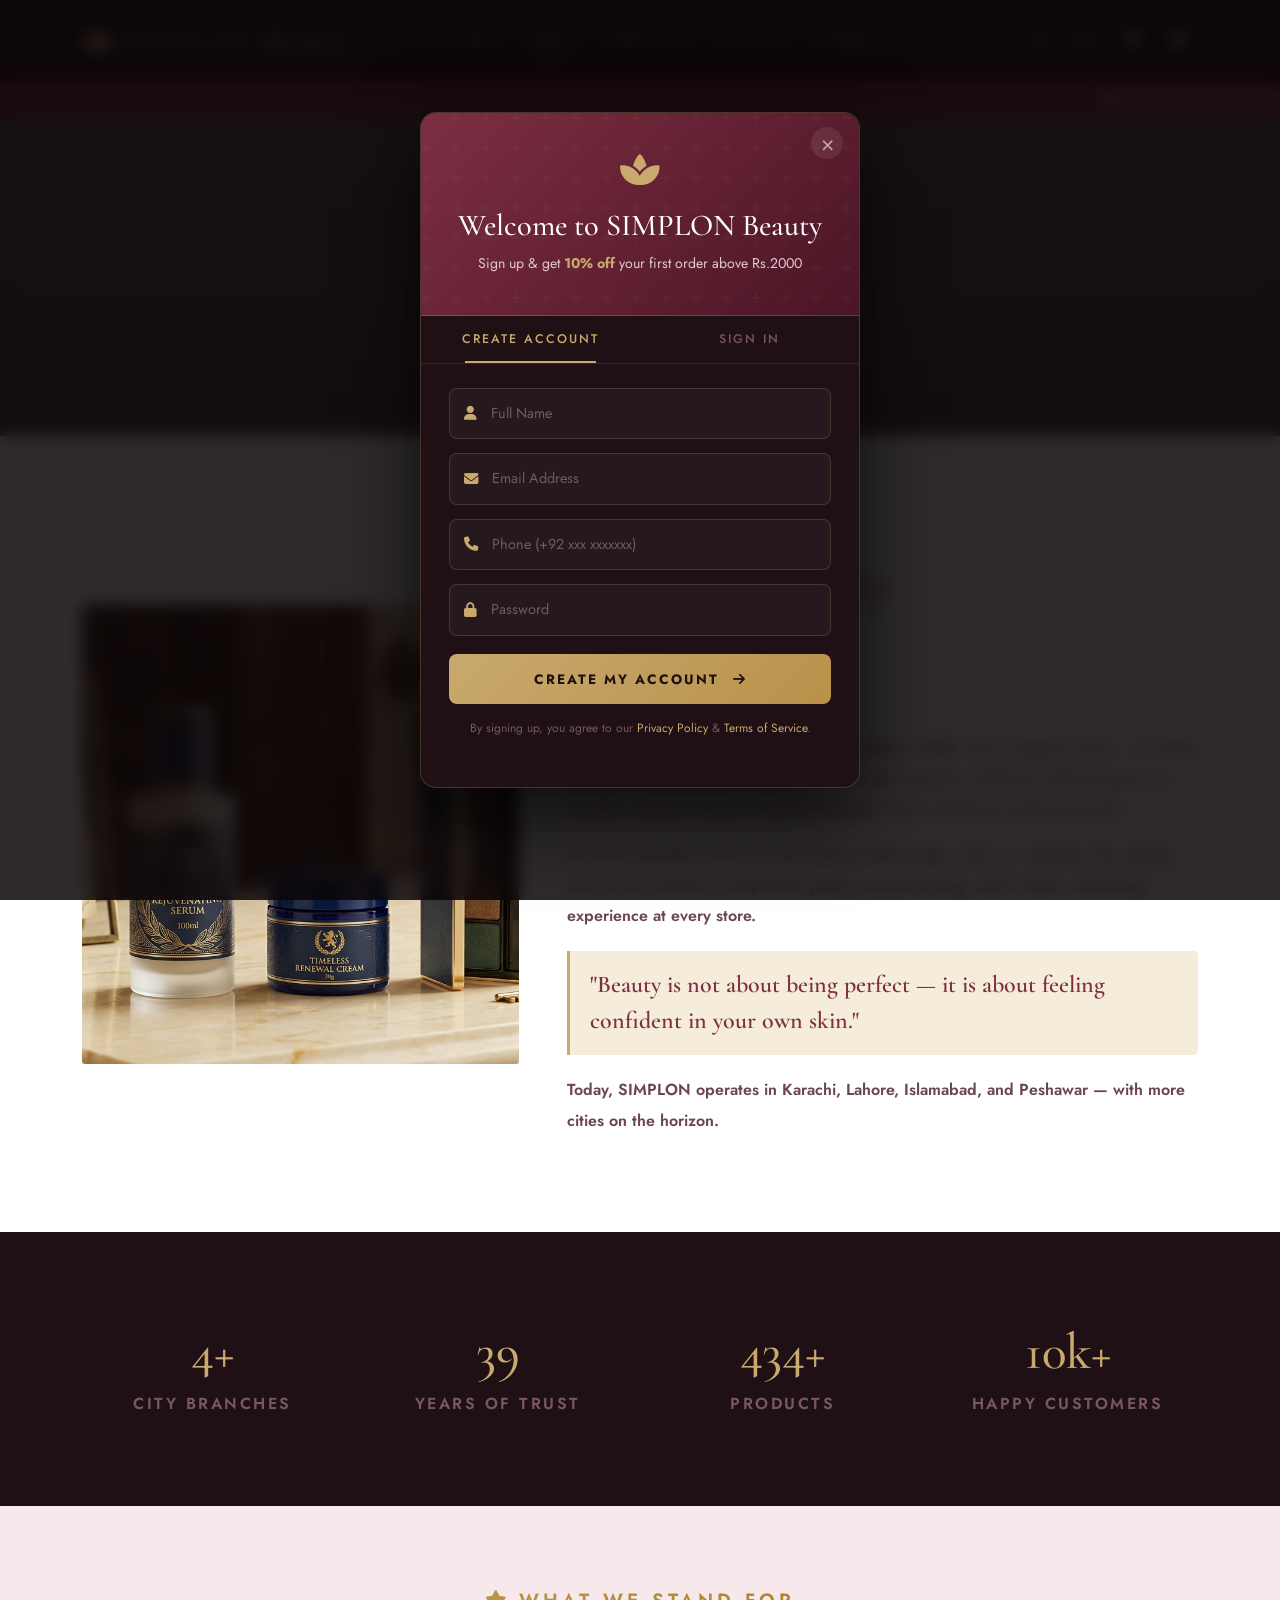
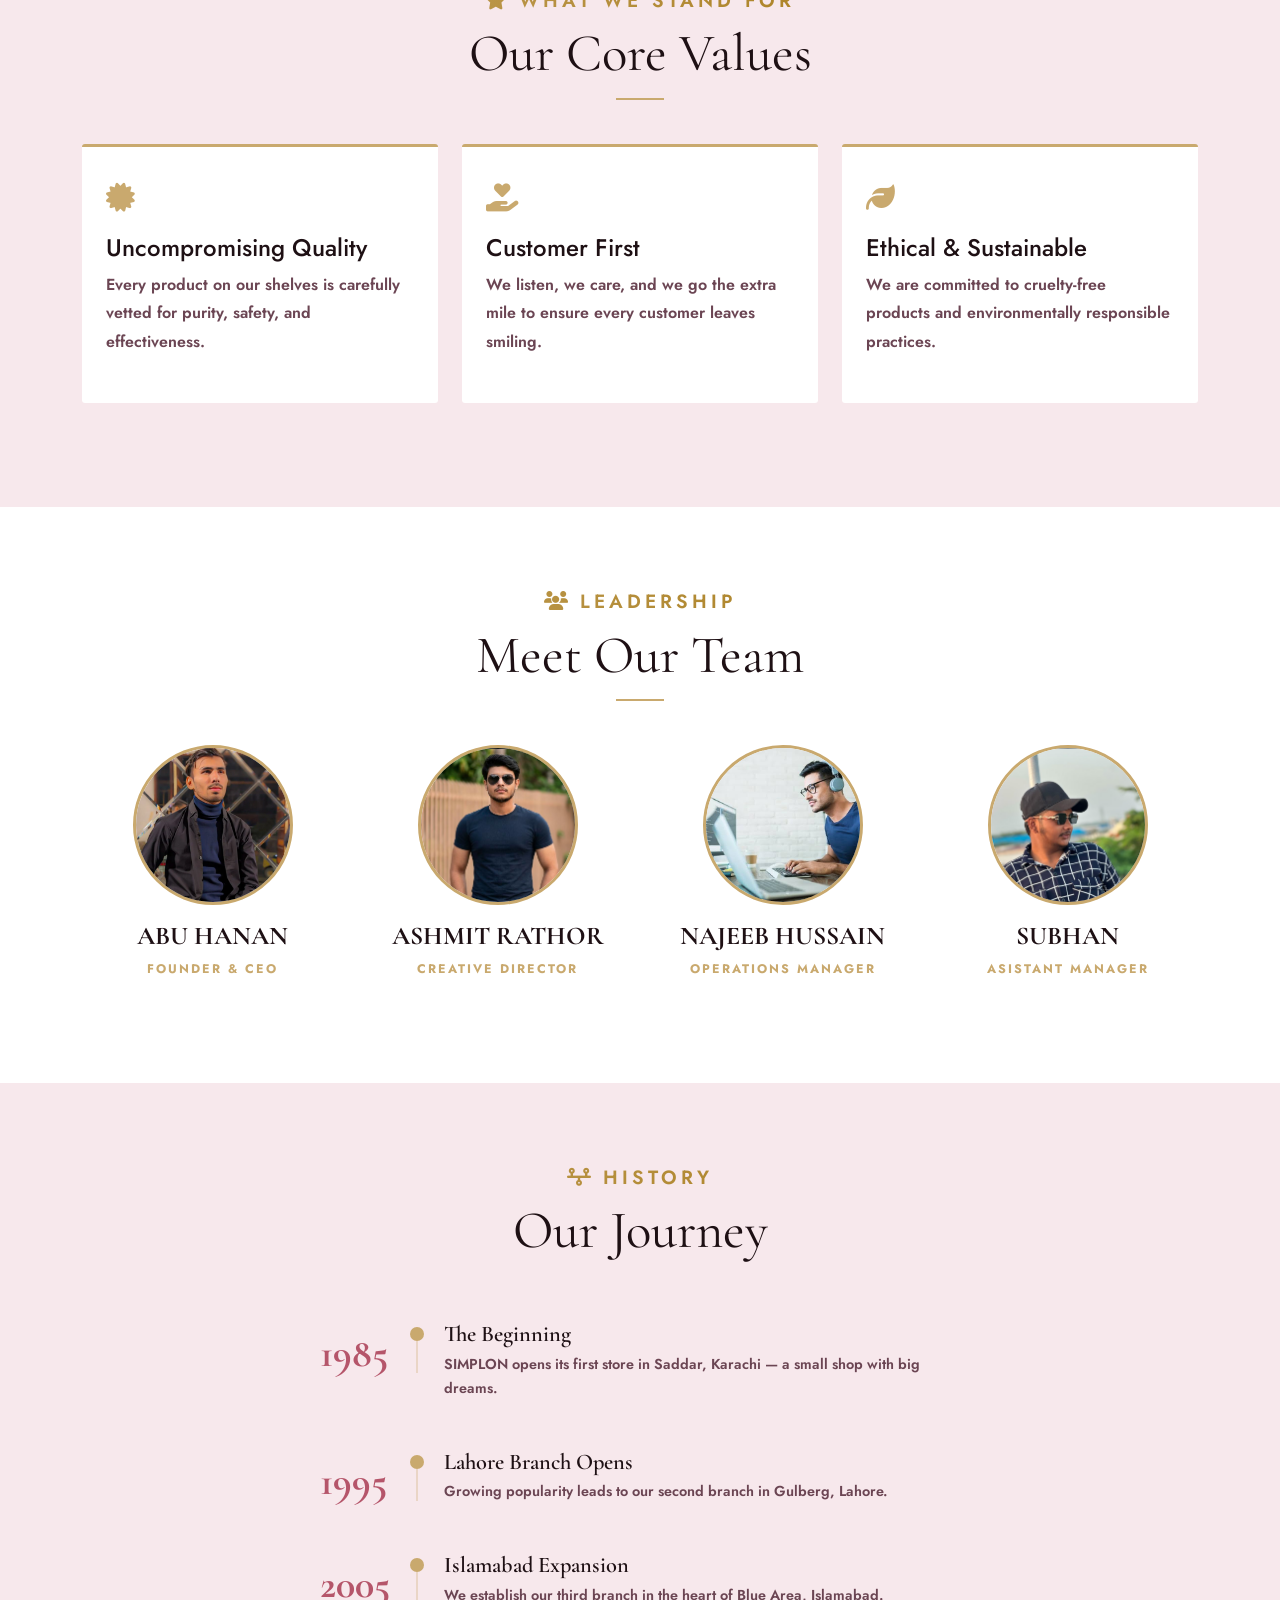
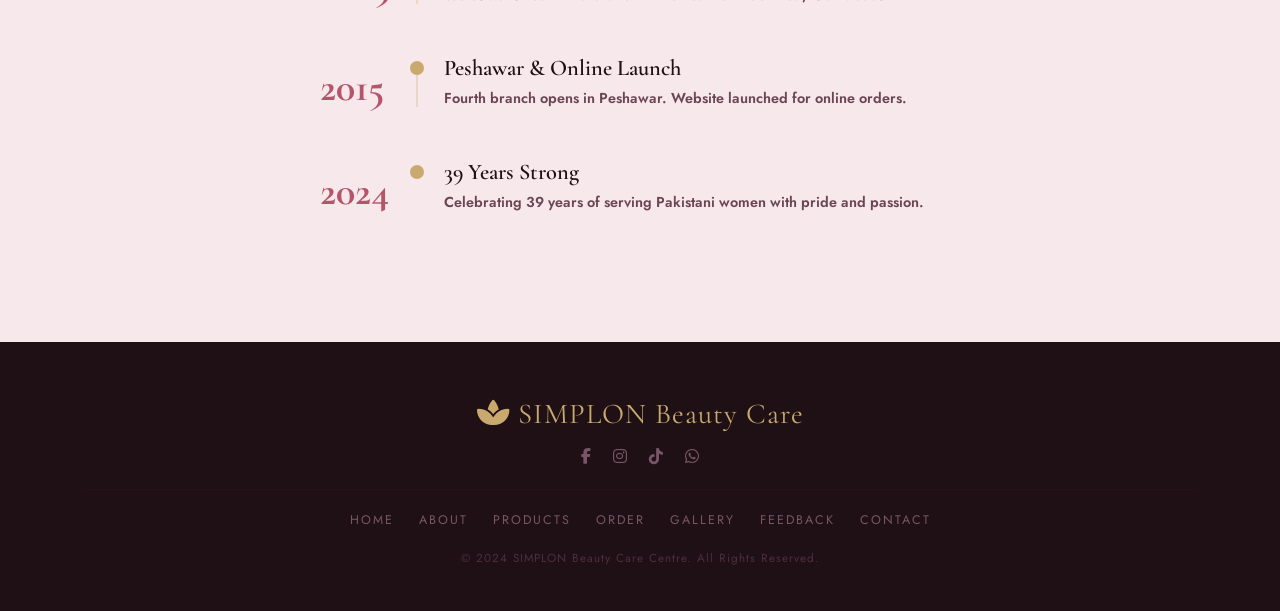
<file: about.html>
<!DOCTYPE html>
<html lang="en">
<head>
  <meta charset="UTF-8"/>
  <script>(function(){try{var t=localStorage.getItem("simplon_theme");if(t==="dark"){document.documentElement.setAttribute("data-theme","dark");}}catch(e){}})();</script>
  <meta name="viewport" content="width=device-width, initial-scale=1.0"/>
  <title>About Us — SIMPLON Beauty Care</title>
  <link rel="stylesheet" href="https://cdn.jsdelivr.net/npm/bootstrap@5.3.0/dist/css/bootstrap.min.css"/>
  <link rel="stylesheet" href="https://cdnjs.cloudflare.com/ajax/libs/font-awesome/6.5.0/css/all.min.css"/>
  <link rel="stylesheet" href="style.css"/>
  <style>
    .page-hero { --hero-img: url('https://images.unsplash.com/photo-1560066984-138dadb4c035?w=1600&auto=format&fit=crop'); }

    /* STORY */
    #story { background: #fff; }
    .story-img { width:100%; height:460px; object-fit:cover; border-radius:3px; }
    .story-text p { color:var(--mid); line-height:1.9; font-size:1rem; margin-bottom:16px; font-weight: 600;}
    blockquote {
      font-weight: 600;
      border-left: 3px solid var(--gold);
      padding: 16px 20px;
      background: var(--gold-lt);
      border-radius: 0 4px 4px 0;
      font-family: 'Cormorant Garamond', serif;
      font-size: 1.5rem;
      color: var(--rose-dk);
      margin: 20px 0;
      
    }

    /* STATS */
    #stats { background: var(--dark); padding: 70px 20px; }
    .stat-block { text-align:center; padding: 20px; }
    .stat-block h2 { font-family:'Cormorant Garamond',serif; font-size:3.2rem; color:var(--gold); }
    .stat-block p { font-size:1rem; letter-spacing:2.5px; text-transform:uppercase; color:#7a5566; margin:0; font-weight: 600;}

    /* VALUES */
    #values { background: var(--rose-lt); }
    .value-card {
      background:#fff; border-radius:3px; padding:30px 24px;
      border-top: 3px solid var(--gold);
      transition:.3s; margin-bottom:24px;
    }
    .value-card:hover { box-shadow:0 10px 28px rgba(181,85,106,.15); transform:translateY(-4px); }
    .value-icon { font-size:1.8rem; color:var(--gold); margin-bottom:14px; }
    .value-card h5 { font-family:'Cormorant Garamond',serif; font-size:1.25rem; color:var(--dark); margin-bottom:8px; }
    .value-card p { font-size:.85rem; color:var(--mid); line-height:1.8; font-weight: 600;}

    /* TEAM */
    #team { background: #fff; }
    .team-card { text-align:center; margin-bottom:24px; }
    .team-img { width:160px; height:160px; object-fit:cover; object-position: center 15%; border-radius:50%; border:3px solid var(--gold); margin:0 auto 16px; display:block;}
    .team-card h4 { font-family:'Cormorant Garamond',serif; font-size:1.60rem; color:var(--dark); font-weight:1000;}
    .team-card p { font-size:.78rem; color:var(--gold); letter-spacing:2px; text-transform:uppercase; font-weight: 700;}

    /* TIMELINE */
    #timeline { background: var(--rose-lt); }
    .tl-item { display:flex; gap:20px; margin-bottom:32px; }
    .tl-year { min-width:70px; font-family:'Cormorant Garamond',serif; font-size:2.5rem; color:var(--rose); font-weight:700; padding-top:2px; }
    .tl-dot { width:14px; height:14px; background:var(--gold); border-radius:50%; margin-top:6px; flex-shrink:0; position:relative; }
    .tl-dot::after { content:''; position:absolute; left:6px; top:14px; width:2px; height:calc(100% + 18px); background:var(--gold); opacity:.3; }
    .tl-item:last-child .tl-dot::after { display:none; }
    .tl-body h5 { font-family:'Cormorant Garamond',serif; font-size:1.4rem; color:var(--dark); margin-bottom:4px; font-weight: 600;}
    .tl-body p { font-size:.90rem; color:var(--mid); line-height:1.7; font-weight: 600;}
  </style>
</head>
<body>
<div id="navbar-placeholder"></div>

<!-- PAGE HERO -->
<div class="page-hero">
  <div class="tag"><i class="fa-solid fa-leaf me-2"></i>Our Story</div>
  <h1>About SIMPLON</h1>
  <p>A legacy of beauty, trust, and excellence since 1985</p>
</div>

<!-- STORY -->
<section id="story">
  <div class="container">
    <div class="row align-items-center g-5">
      <div class="col-md-5">
        <img src="asserts/trusted-pic.png" class="story-img" class="story-img" alt="SIMPLON Beauty"/>
      </div>
      <div class="col-md-7 story-text">
        <div class="sec-label"><i class="fa-solid fa-spa me-2"></i>Who We Are</div>
        <div class="sec-title">Crafting Beauty<br/>Since 1985</div>
        <div class="sec-line left"></div>
        <p>SIMPLON's Beauty Care Centre was founded in 1985 with a singular vision — to make premium beauty products accessible to every woman in Pakistan. What began as a humble cosmetics shop in Karachi has grown into a beloved multi-city brand.</p>
        <p>Over the decades, we have built lasting relationships with our customers by staying true to our promise: exceptional quality, honest pricing, and a warm, welcoming experience at every store.</p>
        <blockquote>"Beauty is not about being perfect — it is about feeling confident in your own skin."</blockquote>
        <p>Today, SIMPLON operates in Karachi, Lahore, Islamabad, and Peshawar — with more cities on the horizon.</p>
      </div>
    </div>
  </div>
</section>

<!-- STATS -->
<section id="stats">
  <div class="container">
    <div class="row">
      <div class="col-6 col-md-3"><div class="stat-block"><h2>4+</h2><p>City Branches</p></div></div>
      <div class="col-6 col-md-3"><div class="stat-block"><h2>39</h2><p>Years of Trust</p></div></div>
      <div class="col-6 col-md-3"><div class="stat-block"><h2>500+</h2><p>Products</p></div></div>
      <div class="col-6 col-md-3"><div class="stat-block"><h2>10k+</h2><p>Happy Customers</p></div></div>
    </div>
  </div>
</section>

<!-- VALUES -->
<section id="values">
  <div class="container">
    <div class="text-center">
      <div class="sec-label"><i class="fa-solid fa-star me-2"></i>What We Stand For</div>
      <div class="sec-title">Our Core Values</div>
      <div class="sec-line"></div>
    </div>
    <div class="row">
      <div class="col-md-4">
        <div class="value-card">
          <div class="value-icon"><i class="fa-solid fa-certificate"></i></div>
          <h4>Uncompromising Quality</h4>
          <p style="font-size: 16px;">Every product on our shelves is carefully vetted for purity, safety, and effectiveness.</p>
        </div>
      </div>
      <div class="col-md-4">
        <div class="value-card">
          <div class="value-icon"><i class="fa-solid fa-hand-holding-heart"></i></div>
          <h4>Customer First</h4>
          <p style="font-size: 16px;">We listen, we care, and we go the extra mile to ensure every customer leaves smiling.</p>
        </div>
      </div>
      <div class="col-md-4">
        <div class="value-card">
          <div class="value-icon"><i class="fa-solid fa-leaf"></i></div>
          <h4>Ethical & Sustainable</h4>
          <p style="font-size: 16px;">We are committed to cruelty-free products and environmentally responsible practices.</p>
        </div>
      </div>
    </div>
  </div>
</section>

<!-- TEAM -->
<section id="team">
  <div class="container">
    <div class="text-center">
      <div class="sec-label"><i class="fa-solid fa-users me-2"></i>Leadership</div>
      <div class="sec-title">Meet Our Team</div>
      <div class="sec-line"></div>
    </div>
    <div class="row justify-content-center">
      <div class="col-6 col-md-3">
        <div class="team-card">
          <img src="asserts/hanan.webp" class="team-img" alt="CEO"/>
          <h4>ABU HANAN</h4>
          <p>Founder & CEO</p>
        </div>
      </div>
      <div class="col-6 col-md-3">
        <div class="team-card">
          <img src="asserts/ashmit.png" class="team-img" alt="Director"/>
          <h4>ASHMIT RATHOR</h4>
          <p>Creative Director</p>
        </div>
      </div>
      <div class="col-6 col-md-3">
        <div class="team-card">
          <img src="asserts/najeeb.jpeg" class="team-img" alt="Manager"/>
          <h4>NAJEEB HUSSAIN</h4>
          <p>Operations Manager</p>
        </div>
      </div>
      <div class="col-6 col-md-3">
        <div class="team-card">
          <img src="asserts/subhan.png" class="team-img" alt="Manager"/>
          <h4>SUBHAN</h4>
          <p>ASISTANT Manager</p>
        </div>
      </div>
    </div>
  </div>
</section>

<!-- TIMELINE -->
<section id="timeline">
  <div class="container">
    <div class="text-center">
      <div class="sec-label"><i class="fa-solid fa-timeline me-2"></i>History</div>
      <div class="sec-title">Our Journey</div>
      <div class="sec-line"></div>
    </div>
    <div class="row justify-content-center">
      <div class="col-md-7">
        <div class="tl-item">
          <div class="tl-year">1985</div>
          <div class="tl-dot"></div>
          <div class="tl-body"><h5>The Beginning</h5><p>SIMPLON opens its first store in Saddar, Karachi — a small shop with big dreams.</p></div>
        </div>
        <div class="tl-item">
          <div class="tl-year">1995</div>
          <div class="tl-dot"></div>
          <div class="tl-body"><h5>Lahore Branch Opens</h5><p>Growing popularity leads to our second branch in Gulberg, Lahore.</p></div>
        </div>
        <div class="tl-item">
          <div class="tl-year">2005</div>
          <div class="tl-dot"></div>
          <div class="tl-body"><h5>Islamabad Expansion</h5><p>We establish our third branch in the heart of Blue Area, Islamabad.</p></div>
        </div>
        <div class="tl-item">
          <div class="tl-year">2015</div>
          <div class="tl-dot"></div>
          <div class="tl-body"><h5>Peshawar & Online Launch</h5><p>Fourth branch opens in Peshawar. Website launched for online orders.</p></div>
        </div>
        <div class="tl-item">
          <div class="tl-year">2024</div>
          <div class="tl-dot"></div>
          <div class="tl-body"><h5>39 Years Strong</h5><p>Celebrating 39 years of serving Pakistani women with pride and passion.</p></div>
        </div>
      </div>
    </div>
  </div>
</section>

<div id="footer-placeholder"></div>
<button id="scrollTop" onclick="window.scrollTo({top:0,behavior:'smooth'})"><i class="fa-solid fa-arrow-up"></i></button>

<script src="https://cdn.jsdelivr.net/npm/bootstrap@5.3.0/dist/js/bootstrap.bundle.min.js"></script>
<script src="common.js"></script>
<script>renderNav('About'); renderFooter(); initScrollTop();</script>
<script src="animations.js"></script>
</body>
</html>
</file>
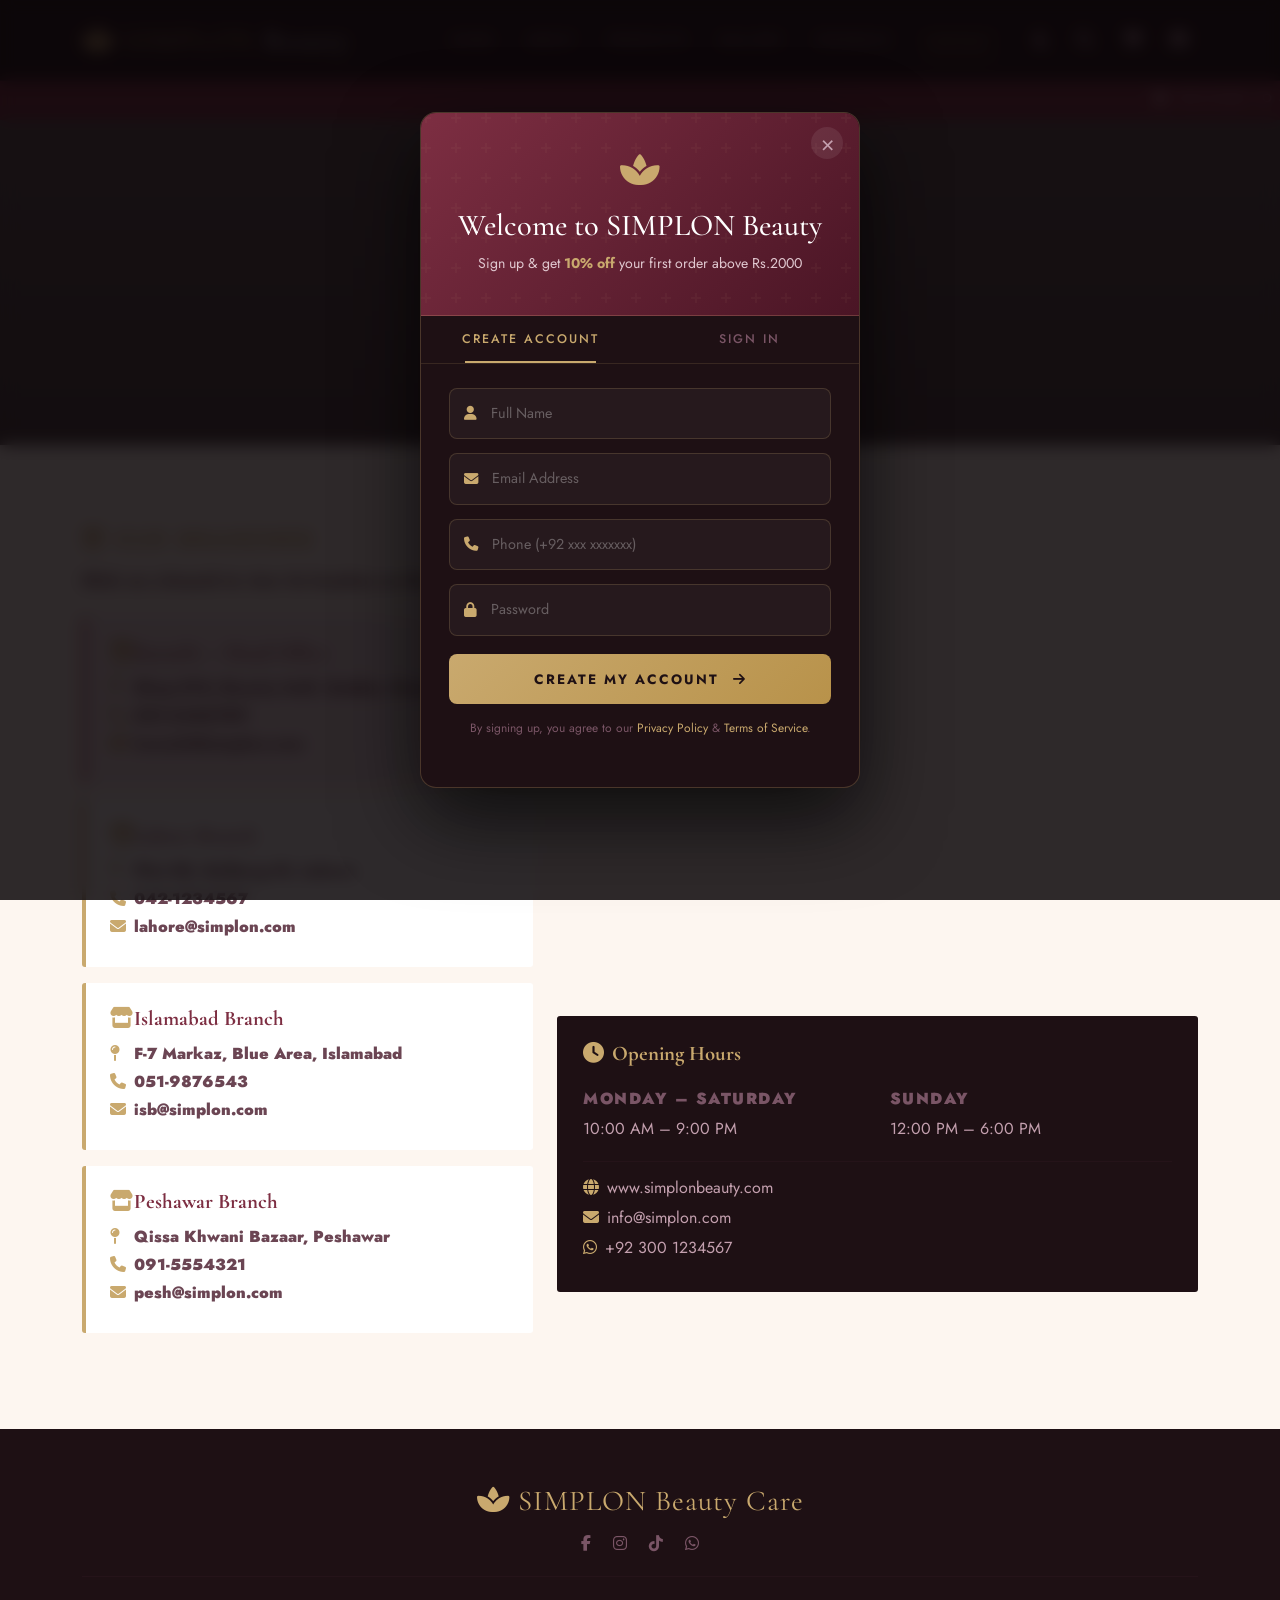
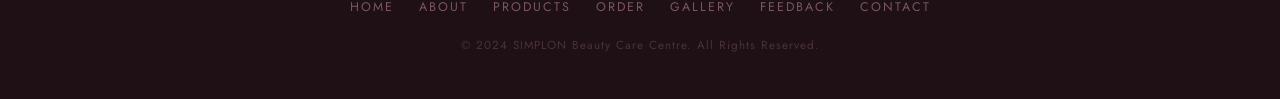
<file: contact.html>
<!DOCTYPE html>
<html lang="en">
<head>
  <meta charset="UTF-8"/>
  <script>(function(){try{var t=localStorage.getItem("simplon_theme");if(t==="dark"){document.documentElement.setAttribute("data-theme","dark");}}catch(e){}})();</script>
  <meta name="viewport" content="width=device-width, initial-scale=1.0"/>
  <title>Contact Us — SIMPLON Beauty Care</title>
  <link rel="stylesheet" href="https://cdn.jsdelivr.net/npm/bootstrap@5.3.0/dist/css/bootstrap.min.css"/>
  <link rel="stylesheet" href="https://cdnjs.cloudflare.com/ajax/libs/font-awesome/6.5.0/css/all.min.css"/>
  <link rel="stylesheet" href="style.css"/>
  <style>
    .page-hero { --hero-img: url('https://images.unsplash.com/photo-1524661135-423995f22d0b?w=1600&auto=format&fit=crop'); }
    #contact-section { background: var(--cream); }
    .contact-card {
      background: #fff; border-radius: 3px; padding: 24px;
      margin-bottom: 16px; border-left: 4px solid var(--gold);
      transition: .3s; cursor: pointer;
    }
    .contact-card:hover { box-shadow: 0 6px 20px rgba(181,85,106,.15); transform: translateX(4px); }
    .contact-card.active-branch { border-color: var(--rose); background: var(--rose-lt); }
    .contact-card h6 { font-family:'Cormorant Garamond',serif; font-size:1.30rem; color:var(--rose-dk); margin-bottom:10px; font-weight: 1000;}
    .contact-card p { font-size: 1rem; color:var(--mid); margin:4px 0; font-weight: 900;}
    .c-icon { color:var(--gold); margin-right:8px; width:16px; }
    .map-frame { width:100%; height:420px; border:none; border-radius:3px; }
    .hours-box { background:var(--dark); color:#c4a0af; border-radius:3px; padding:26px; margin-top:20px; }
    .hours-box h6 { color:var(--gold); font-family:'Cormorant Garamond',serif; font-size:1.3rem; margin-bottom:14px; font-weight: 1000;}
    .hours-box p { font-size:1rem; margin:6px 0; }
    .hours-box .day { color:#7a5566; font-size:1rem; letter-spacing:1.5px; text-transform:uppercase; font-weight: 1000;}
  </style>
</head>
<body>
<div id="navbar-placeholder"></div>

<div class="page-hero">
  <div class="tag" style="font-size:1.1rem"><i class="fa-solid fa-location-dot me-2"></i>Find Us</div>
  <h1>Contact Us</h1>
  <p>Visit any of our branches across Pakistan</p>
</div>

<section id="contact-section">
  <div class="container">
    <div class="row g-4">

      <!-- BRANCHES -->
      <div class="col-lg-5">
        <div class="sec-label mb-3"><i class="fa-solid fa-store me-2"></i>Our Branches</div>
        <p style="color:var(--mid); font-size:1rem; margin-bottom:24px; font-weight:900;">Click on a branch to view its location on the map.</p>

        <div class="contact-card active-branch" onclick="showMap('karachi',this)">
          <h6><i class="fa-solid fa-store c-icon"></i>Karachi — Head Office</h6>
          <p><i class="fa-solid fa-map-pin c-icon"></i>Shop #12, Beauty Mall, Saddar, Karachi</p>
          <p><i class="fa-solid fa-phone c-icon"></i>021-3456789</p>
          <p><i class="fa-solid fa-envelope c-icon"></i>karachi@simplon.com</p>
        </div>

        <div class="contact-card" onclick="showMap('lahore',this)">
          <h6><i class="fa-solid fa-store c-icon"></i>Lahore Branch</h6>
          <p><i class="fa-solid fa-map-pin c-icon"></i>Plot #5, Gulberg III, Lahore</p>
          <p><i class="fa-solid fa-phone c-icon"></i>042-1234567</p>
          <p><i class="fa-solid fa-envelope c-icon"></i>lahore@simplon.com</p>
        </div>

        <div class="contact-card" onclick="showMap('islamabad',this)">
          <h6><i class="fa-solid fa-store c-icon"></i>Islamabad Branch</h6>
          <p><i class="fa-solid fa-map-pin c-icon"></i>F-7 Markaz, Blue Area, Islamabad</p>
          <p><i class="fa-solid fa-phone c-icon"></i>051-9876543</p>
          <p><i class="fa-solid fa-envelope c-icon"></i>isb@simplon.com</p>
        </div>

        <div class="contact-card" onclick="showMap('peshawar',this)">
          <h6><i class="fa-solid fa-store c-icon"></i>Peshawar Branch</h6>
          <p><i class="fa-solid fa-map-pin c-icon"></i>Qissa Khwani Bazaar, Peshawar</p>
          <p><i class="fa-solid fa-phone c-icon"></i>091-5554321</p>
          <p><i class="fa-solid fa-envelope c-icon"></i>pesh@simplon.com</p>
        </div>
      </div>

      <!-- MAP + HOURS -->
      <div class="col-lg-7">
        <div class="sec-label mb-3"><i class="fa-solid fa-map me-2"></i>Location Map</div>
        <iframe id="map-frame" class="map-frame"
          src="https://www.google.com/maps/embed?pb=!1m18!1m12!1m3!1d3619.8!2d67.0099!3d24.8553!2m3!1f0!2f0!3f0!3m2!1i1024!2i768!4f13.1!3m3!1m2!1s0x3eb33e97f843de9d%3A0x37bdb22c4da28ccd!2sSaddar%2C%20Karachi%2C%20Karachi%20City%2C%20Sindh%2C%20Pakistan!5e0!3m2!1sen!2s!4v1700000000000"
          allowfullscreen loading="lazy" referrerpolicy="no-referrer-when-downgrade">
        </iframe>

        <div class="hours-box">
          <h6><i class="fa-solid fa-clock me-2"></i>Opening Hours</h6>
          <div class="row">
            <div class="col-6">
              <p class="day">Monday – Saturday</p>
              <p>10:00 AM – 9:00 PM</p>
            </div>
            <div class="col-6">
              <p class="day">Sunday</p>
              <p>12:00 PM – 6:00 PM</p>
            </div>
          </div>
          <hr style="border-color:#3a1e28;margin:14px 0"/>
          <p><i class="fa-solid fa-globe me-2" style="color:var(--gold)"></i>www.simplonbeauty.com</p>
          <p><i class="fa-solid fa-envelope me-2" style="color:var(--gold)"></i>info@simplon.com</p>
          <p><i class="fa-brands fa-whatsapp me-2" style="color:var(--gold)"></i>+92 300 1234567</p>
        </div>
      </div>
    </div>
  </div>
</section>

<div id="footer-placeholder"></div>
<button id="scrollTop" onclick="window.scrollTo({top:0,behavior:'smooth'})"><i class="fa-solid fa-arrow-up"></i></button>

<script src="https://cdn.jsdelivr.net/npm/bootstrap@5.3.0/dist/js/bootstrap.bundle.min.js"></script>
<script src="common.js"></script>
<script>
  renderNav('Contact'); renderFooter(); initScrollTop();

  var maps = {
    karachi:   'https://www.google.com/maps/embed?pb=!1m18!1m12!1m3!1d3619.8!2d67.0099!3d24.8553!2m3!1f0!2f0!3f0!3m2!1i1024!2i768!4f13.1!3m3!1m2!1s0x3eb33e97f843de9d%3A0x37bdb22c4da28ccd!2sSaddar%2C%20Karachi!5e0!3m2!1sen!2s!4v1700000000000',
    lahore:    'https://www.google.com/maps/embed?pb=!1m18!1m12!1m3!1d3401.0!2d74.3436!3d31.5204!2m3!1f0!2f0!3f0!3m2!1i1024!2i768!4f13.1!3m3!1m2!1s0x391904496f067a13%3A0x18b08b2e5c0e9a4!2sGulberg%20III%2C%20Lahore!5e0!3m2!1sen!2s!4v1700000000001',
    islamabad: 'https://www.google.com/maps/embed?pb=!1m18!1m12!1m3!1d3318.0!2d73.0479!3d33.7294!2m3!1f0!2f0!3f0!3m2!1i1024!2i768!4f13.1!3m3!1m2!1s0x38dfbef5d0e54b73%3A0x3e3d7c0cc89e2d84!2sF-7%20Markaz%2C%20Islamabad!5e0!3m2!1sen!2s!4v1700000000002',
    peshawar:  'https://www.google.com/maps/embed?pb=!1m18!1m12!1m3!1d3304.0!2d71.5249!3d34.0151!2m3!1f0!2f0!3f0!3m2!1i1024!2i768!4f13.1!3m3!1m2!1s0x38d916e9c0f0f0c3%3A0x1234abcd5678ef!2sQissa%20Khwani%20Bazaar%2C%20Peshawar!5e0!3m2!1sen!2s!4v1700000000003'
  };

  function showMap(city, el) {
    document.querySelectorAll('.contact-card').forEach(c => c.classList.remove('active-branch'));
    el.classList.add('active-branch');
    document.getElementById('map-frame').src = maps[city];
  }
</script>
<script src="animations.js"></script>
</body>
</html>
</file>
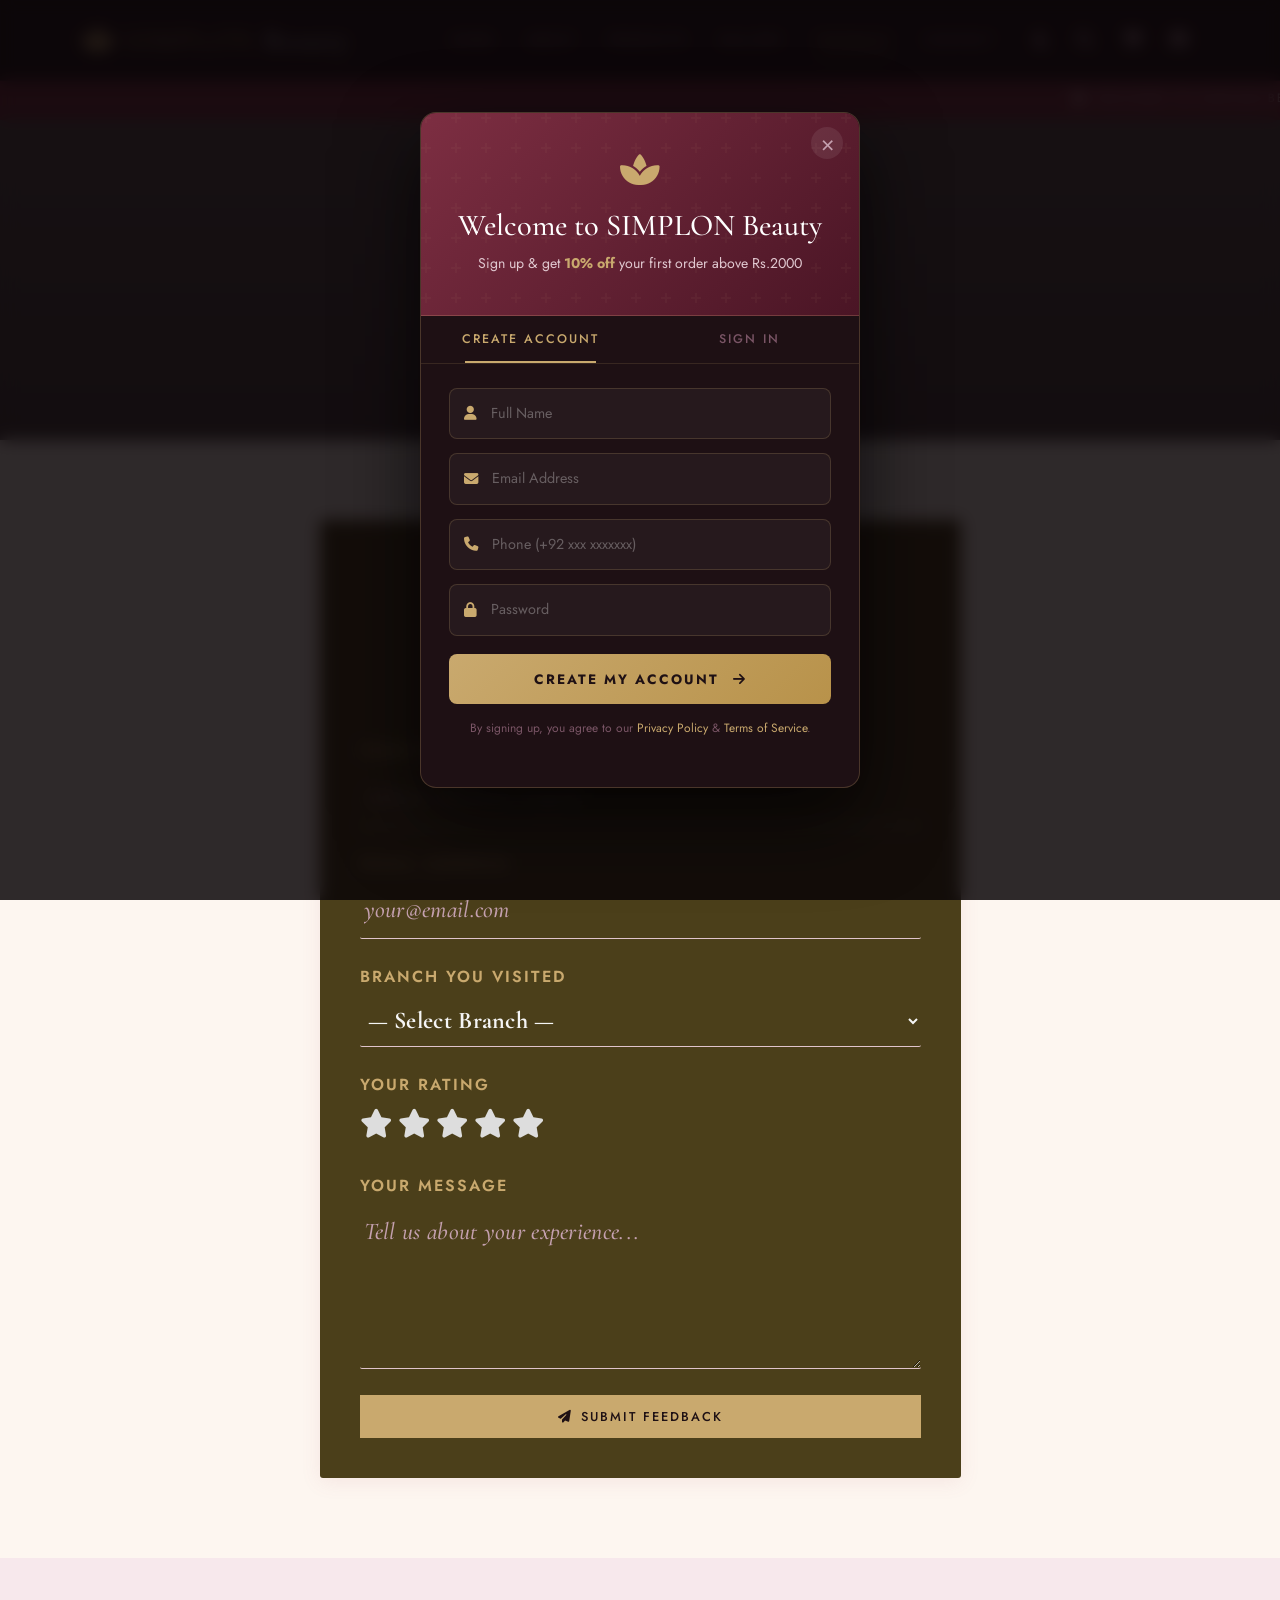
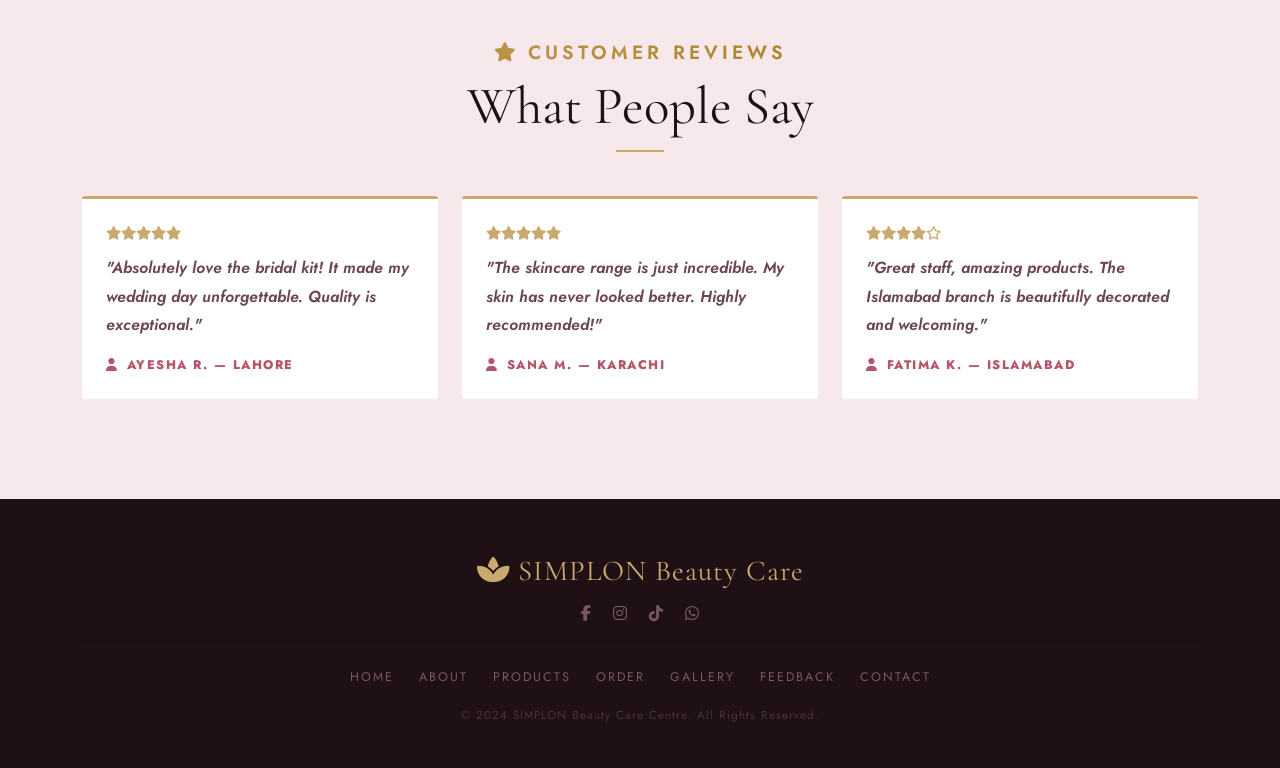
<file: feedback.html>
<!DOCTYPE html>
<html lang="en">
<head>
  <meta charset="UTF-8"/>
  <script>(function(){try{var t=localStorage.getItem("simplon_theme");if(t==="dark"){document.documentElement.setAttribute("data-theme","dark");}}catch(e){}})();</script>
  <meta name="viewport" content="width=device-width, initial-scale=1.0"/>
  <title>Feedback — SIMPLON Beauty Care</title>
  <link rel="stylesheet" href="https://cdn.jsdelivr.net/npm/bootstrap@5.3.0/dist/css/bootstrap.min.css"/>
  <link rel="stylesheet" href="https://cdnjs.cloudflare.com/ajax/libs/font-awesome/6.5.0/css/all.min.css"/>
  <link rel="stylesheet" href="style.css"/>
  <style>
    .page-hero { --hero-img: url('https://images.unsplash.com/photo-1516975080664-ed2fc6a32937?w=1600&auto=format&fit=crop'); }

    #feedback-section { background: var(--cream); }

    .fb-card {
      background: #4b3f1a; border-radius: 3px; padding: 40px;
      box-shadow: 0 4px 20px rgba(181,85,106,.1);
    }
    .fb-input {
      display: block; width: 100%;
      border: 0; border-bottom: 1.5px solid #e0c4cc;
      background: transparent; color: whitesmoke;
      font-family: 'Cormorant Garamond', 'Jost', serif; font-size: 1.5rem;
      font-weight: 600; font-style: italic;
      letter-spacing: .3px;
      padding: 10px 4px; margin-bottom: 6px; outline: none;
      transition: border-color .3s, box-shadow .3s, background .3s;
      border-radius: 2px;
    }
    .fb-input:focus {
      border-color: var(--rose);
      background: rgba(190, 216, 115, .06);
      box-shadow: 0 6px 14px -8px rgba(181,85,106,.35);
    }
    .fb-input::placeholder { color: #c4a0af; font-style: italic; font-weight: 500; }
    .fb-input:not(:placeholder-shown) { font-weight: 700; font-style: normal; }
    .fb-field { margin-bottom: 26px; }
    .fb-label {
      font-size: 1rem; letter-spacing: 2px; text-transform: uppercase; font-weight: 600;
      color: var(--gold); display: block; margin-bottom: 6px;
    }
    .fb-error {
      display: none; font-family: 'Jost', sans-serif; font-size: .8rem;
      font-weight: 600; letter-spacing: .3px; color: #e25c6b;
      margin-top: 4px;
    }
    .fb-field.has-error .fb-input {
      border-color: #e25c6b;
      background: rgba(226,92,107,.06);
    }
    .fb-field.has-error .fb-error { display: block; }
    .fb-field.is-valid .fb-input { border-color: #8fae4e; }

    /* STAR RATING */
    .star-rating { display: flex; flex-direction: row-reverse; justify-content: flex-end; gap: 6px; margin-bottom: 28px; }
    .star-rating input { display: none; }
    .star-rating label {
      font-size: 1.8rem; color: #ddd; cursor: pointer; transition: .2s;
    }
    .star-rating input:checked ~ label,
    .star-rating label:hover,
    .star-rating label:hover ~ label { color: var(--gold); }
    .fb-field.has-error .star-rating label { color: #f0c9ce; }

    /* CENTERED SUBMIT MODAL */
    .fb-modal-overlay {
      display: none; position: fixed; inset: 0; z-index: 2000;
      background: rgba(40, 28, 20, .55);
      align-items: center; justify-content: center;
      padding: 20px;
    }
    .fb-modal-overlay.show { display: flex; }
    .fb-modal {
      background: #fffdfb; border-radius: 6px; max-width: 380px; width: 100%;
      padding: 40px 32px; text-align: center;
      box-shadow: 0 20px 50px rgba(0,0,0,.25);
      border-top: 4px solid var(--gold);
      transform: scale(.85); opacity: 0;
      transition: transform .35s cubic-bezier(.34,1.56,.64,1), opacity .35s ease;
    }
    .fb-modal-overlay.show .fb-modal { transform: scale(1); opacity: 1; }
    .fb-modal.fb-modal-error { border-top-color: #e25c6b; }
    .fb-modal i { font-size: 3rem; color: var(--gold); margin-bottom: 14px; display: block; }
    .fb-modal.fb-modal-error i { color: #e25c6b; }
    .fb-modal h4 {
      font-family: 'Cormorant Garamond', serif; font-size: 1.6rem; font-weight: 700;
      color: var(--rose-dk); margin-bottom: 8px;
    }
    .fb-modal p { color: var(--mid); font-size: .98rem; margin-bottom: 0; }
    .fb-modal-close {
      margin-top: 22px; border: 0; background: var(--gold); color: #fff;
      padding: 10px 28px; border-radius: 30px; font-weight: 700;
      letter-spacing: 1px; text-transform: uppercase; font-size: .8rem;
      cursor: pointer; transition: .2s;
    }
    .fb-modal-close:hover { opacity: .85; }

    /* RECENT FEEDBACK CARDS */
    #recent { background: var(--rose-lt); }
    .review-card {
      background: #fff; border-radius: 3px; padding: 24px;
      margin-bottom: 20px; border-top: 3px solid var(--gold);
    }
    .review-card .stars { color: var(--gold); font-size: .85rem; margin-bottom: 10px; }
    .review-card p { font-size: 1rem; color: var(--mid); line-height: 1.8; font-style: italic; font-weight: 600;}
    .review-card .reviewer { margin-top: 12px; font-size: .78rem; letter-spacing: 1.5px; text-transform: uppercase; color: var(--rose); font-weight: 800;}

    /* SUCCESS */
    .success-box {
      display: none; text-align: center; padding: 30px;
      background: var(--gold-lt); border-radius: 3px; margin-top: 20px;
      border-left: 3px solid var(--gold);
    }
    .success-box i { font-size: 2.5rem; color: var(--gold); margin-bottom: 10px; display: block; }
    .success-box p { color: var(--rose-dk); font-family: 'Cormorant Garamond', serif; font-size: 1.3rem; }

    /* ============ RESPONSIVE OVERRIDES ============ */
    html { overflow-x: hidden; }

    @media (max-width: 767px) {
      .fb-card { padding: 22px 18px; }
      .fb-input { font-size: .92rem; }
      .star-rating { justify-content: center; }
      .star-rating label { font-size: 1.5rem; }
      .review-card { padding: 18px; }
    }
  </style>
</head>
<body>
<div id="navbar-placeholder"></div>

<div class="page-hero">
  <div class="tag"><i class="fa-solid fa-comment-dots me-2"></i>Your Voice Matters</div>
  <h1>Share Your Feedback</h1>
  <p style="font-size: 18px;">Help us serve you better</p>
</div>

<section id="feedback-section">
  <div class="container">
    <div class="row justify-content-center">
      <div class="col-md-7">
        <div class="fb-card">
          <div class="text-center mb-4">
            <div class="sec-label"><i class="fa-solid fa-pen me-2"></i>Write a Review</div>
            <div class="sec-title" style="font-size:2.2rem; font-weight: 800; color: #bed873;">We'd Love to Hear<br/>From You</div>
            <div class="sec-line"></div>
          </div>

          <div class="fb-field" id="field-name">
            <label class="fb-label">Your Full Name</label>
            <input class="fb-input" id="fb-name" type="text" placeholder="Ashmit, Hannan, Najeeb"/>
            <div class="fb-error" id="err-name">Please enter your full name (at least 3 letters).</div>
          </div>

          <div class="fb-field" id="field-email">
            <label class="fb-label">Email Address</label>
            <input class="fb-input" id="fb-email" type="email" placeholder="your@email.com"/>
            <div class="fb-error" id="err-email">Please enter a valid email address.</div>
          </div>

          <div class="fb-field" id="field-branch">
            <label class="fb-label">Branch You Visited</label>
            <select class="fb-input" id="fb-branch">
              <option style="background-color: #4b3f1a;" value="">— Select Branch —</option>
              <option style="background-color: #4b3f1a;">Karachi (Head Office)</option>
              <option style="background-color: #4b3f1a;">Lahore</option>
              <option style="background-color: #4b3f1a;">Islamabad</option>
              <option style="background-color: #4b3f1a;">Peshawar</option>
              <option style="background-color: #4b3f1a;">Online Order</option>
            </select>
            <div class="fb-error" id="err-branch">Please select the branch you visited.</div>
          </div>

          <div class="fb-field" id="field-rating">
            <label class="fb-label">Your Rating</label>
            <div class="star-rating">
              <input type="radio" id="s5" name="rating" value="5"/>
              <label for="s5"><i class="fa-solid fa-star"></i></label>
              <input type="radio" id="s4" name="rating" value="4"/>
              <label for="s4"><i class="fa-solid fa-star"></i></label>
              <input type="radio" id="s3" name="rating" value="3"/>
              <label for="s3"><i class="fa-solid fa-star"></i></label>
              <input type="radio" id="s2" name="rating" value="2"/>
              <label for="s2"><i class="fa-solid fa-star"></i></label>
              <input type="radio" id="s1" name="rating" value="1"/>
              <label for="s1"><i class="fa-solid fa-star"></i></label>
            </div>
            <div class="fb-error" id="err-rating">Please give us a star rating.</div>
          </div>

          <div class="fb-field" id="field-msg">
            <label class="fb-label">Your Message</label>
            <textarea class="fb-input" id="fb-msg" rows="4" placeholder="Tell us about your experience..."></textarea>
            <div class="fb-error" id="err-msg">Please write at least 10 characters telling us about your experience.</div>
          </div>

          <button class="btn-gold w-100 text-center" style="display:block;width:100%" onclick="submitFeedback()">
            <i class="fa-solid fa-paper-plane me-2"></i>Submit Feedback
          </button>
        </div>
      </div>
    </div>
  </div>
</section>

<!-- RECENT REVIEWS -->
<section id="recent">
  <div class="container">
    <div class="text-center">
      <div class="sec-label"><i class="fa-solid fa-star me-2"></i>Customer Reviews</div>
      <div class="sec-title">What People Say</div>
      <div class="sec-line"></div>
    </div>
    <div class="row">
      <div class="col-md-4">
        <div class="review-card">
          <div class="stars"><i class="fa-solid fa-star"></i><i class="fa-solid fa-star"></i><i class="fa-solid fa-star"></i><i class="fa-solid fa-star"></i><i class="fa-solid fa-star"></i></div>
          <p>"Absolutely love the bridal kit! It made my wedding day unforgettable. Quality is exceptional."</p>
          <div class="reviewer"><i class="fa-solid fa-user me-2"></i>Ayesha R. — Lahore</div>
        </div>
      </div>
      <div class="col-md-4">
        <div class="review-card">
          <div class="stars"><i class="fa-solid fa-star"></i><i class="fa-solid fa-star"></i><i class="fa-solid fa-star"></i><i class="fa-solid fa-star"></i><i class="fa-solid fa-star"></i></div>
          <p>"The skincare range is just incredible. My skin has never looked better. Highly recommended!"</p>
          <div class="reviewer"><i class="fa-solid fa-user me-2"></i>Sana M. — Karachi</div>
        </div>
      </div>
      <div class="col-md-4">
        <div class="review-card">
          <div class="stars"><i class="fa-solid fa-star"></i><i class="fa-solid fa-star"></i><i class="fa-solid fa-star"></i><i class="fa-solid fa-star"></i><i class="fa-regular fa-star"></i></div>
          <p>"Great staff, amazing products. The Islamabad branch is beautifully decorated and welcoming."</p>
          <div class="reviewer"><i class="fa-solid fa-user me-2"></i>Fatima K. — Islamabad</div>
        </div>
      </div>
    </div>
  </div>
</section>

<div id="footer-placeholder"></div>
<button id="scrollTop" onclick="window.scrollTo({top:0,behavior:'smooth'})"><i class="fa-solid fa-arrow-up"></i></button>
<div id="toast"></div>

<div class="fb-modal-overlay" id="fb-modal-overlay">
  <div class="fb-modal" id="fb-modal">
    <i class="fa-solid fa-circle-check" id="fb-modal-icon"></i>
    <h4 id="fb-modal-title">Thank You!</h4>
    <p id="fb-modal-text">Your feedback has been received.</p>
    <button class="fb-modal-close" onclick="closeFbModal()">Close</button>
  </div>
</div>

<script src="https://cdn.jsdelivr.net/npm/bootstrap@5.3.0/dist/js/bootstrap.bundle.min.js"></script>
<script src="common.js"></script>
<script>
  renderNav('Feedback'); renderFooter(); initScrollTop();

  function setFieldError(fieldId, errId, isError) {
    var field = document.getElementById(fieldId);
    field.classList.toggle('has-error', isError);
    field.classList.toggle('is-valid', !isError);
  }

  function validateName() {
    var v = document.getElementById('fb-name').value.trim();
    var ok = v.length >= 3 && /[A-Za-z]/.test(v);
    setFieldError('field-name', 'err-name', !ok);
    return ok;
  }

  function validateEmail() {
    var v = document.getElementById('fb-email').value.trim();
    var ok = /^[^\s@]+@[^\s@]+\.[a-zA-Z]{2,}$/.test(v);
    setFieldError('field-email', 'err-email', !ok);
    return ok;
  }

  function validateBranch() {
    var v = document.getElementById('fb-branch').value;
    var ok = v !== '';
    setFieldError('field-branch', 'err-branch', !ok);
    return ok;
  }

  function validateRating() {
    var ok = !!document.querySelector('input[name="rating"]:checked');
    setFieldError('field-rating', 'err-rating', !ok);
    return ok;
  }

  function validateMsg() {
    var v = document.getElementById('fb-msg').value.trim();
    var ok = v.length >= 10;
    setFieldError('field-msg', 'err-msg', !ok);
    return ok;
  }

  // live validation as the user types/selects, so errors clear the moment they're fixed
  document.getElementById('fb-name').addEventListener('input', validateName);
  document.getElementById('fb-email').addEventListener('input', validateEmail);
  document.getElementById('fb-branch').addEventListener('change', validateBranch);
  document.getElementById('fb-msg').addEventListener('input', validateMsg);
  document.querySelectorAll('input[name="rating"]').forEach(function(r){
    r.addEventListener('change', validateRating);
  });

  function showFbModal(opts) {
    var overlay = document.getElementById('fb-modal-overlay');
    var modal = document.getElementById('fb-modal');
    document.getElementById('fb-modal-icon').className = opts.icon;
    document.getElementById('fb-modal-title').textContent = opts.title;
    document.getElementById('fb-modal-text').textContent = opts.text;
    modal.classList.toggle('fb-modal-error', !!opts.isError);
    overlay.classList.add('show');
  }

  function closeFbModal() {
    document.getElementById('fb-modal-overlay').classList.remove('show');
  }

  document.getElementById('fb-modal-overlay').addEventListener('click', function(e){
    if (e.target === this) closeFbModal();
  });

  function submitFeedback() {
    var nameOk = validateName();
    var emailOk = validateEmail();
    var branchOk = validateBranch();
    var ratingOk = validateRating();
    var msgOk = validateMsg();

    if (!nameOk || !emailOk || !branchOk || !ratingOk || !msgOk) {
      showFbModal({
        icon: 'fa-solid fa-circle-exclamation',
        title: 'Almost There!',
        text: 'Please correct the highlighted fields before submitting.',
        isError: true
      });
      // scroll the first invalid field into view for convenience
      var firstError = document.querySelector('.fb-field.has-error');
      if (firstError) firstError.scrollIntoView({ behavior: 'smooth', block: 'center' });
      return;
    }

    var rating = document.querySelector('input[name="rating"]:checked');

    document.getElementById('fb-name').value = '';
    document.getElementById('fb-email').value = '';
    document.getElementById('fb-msg').value = '';
    document.getElementById('fb-branch').value = '';
    if (rating) rating.checked = false;
    ['field-name','field-email','field-branch','field-rating','field-msg'].forEach(function(id){
      document.getElementById(id).classList.remove('is-valid', 'has-error');
    });

    showFbModal({
      icon: 'fa-solid fa-circle-check',
      title: 'Thank You!',
      text: 'Your feedback has been received. We appreciate you taking the time to share it with us.',
      isError: false
    });
  }
</script>
<script src="animations.js"></script>
</body>
</html>
</file>
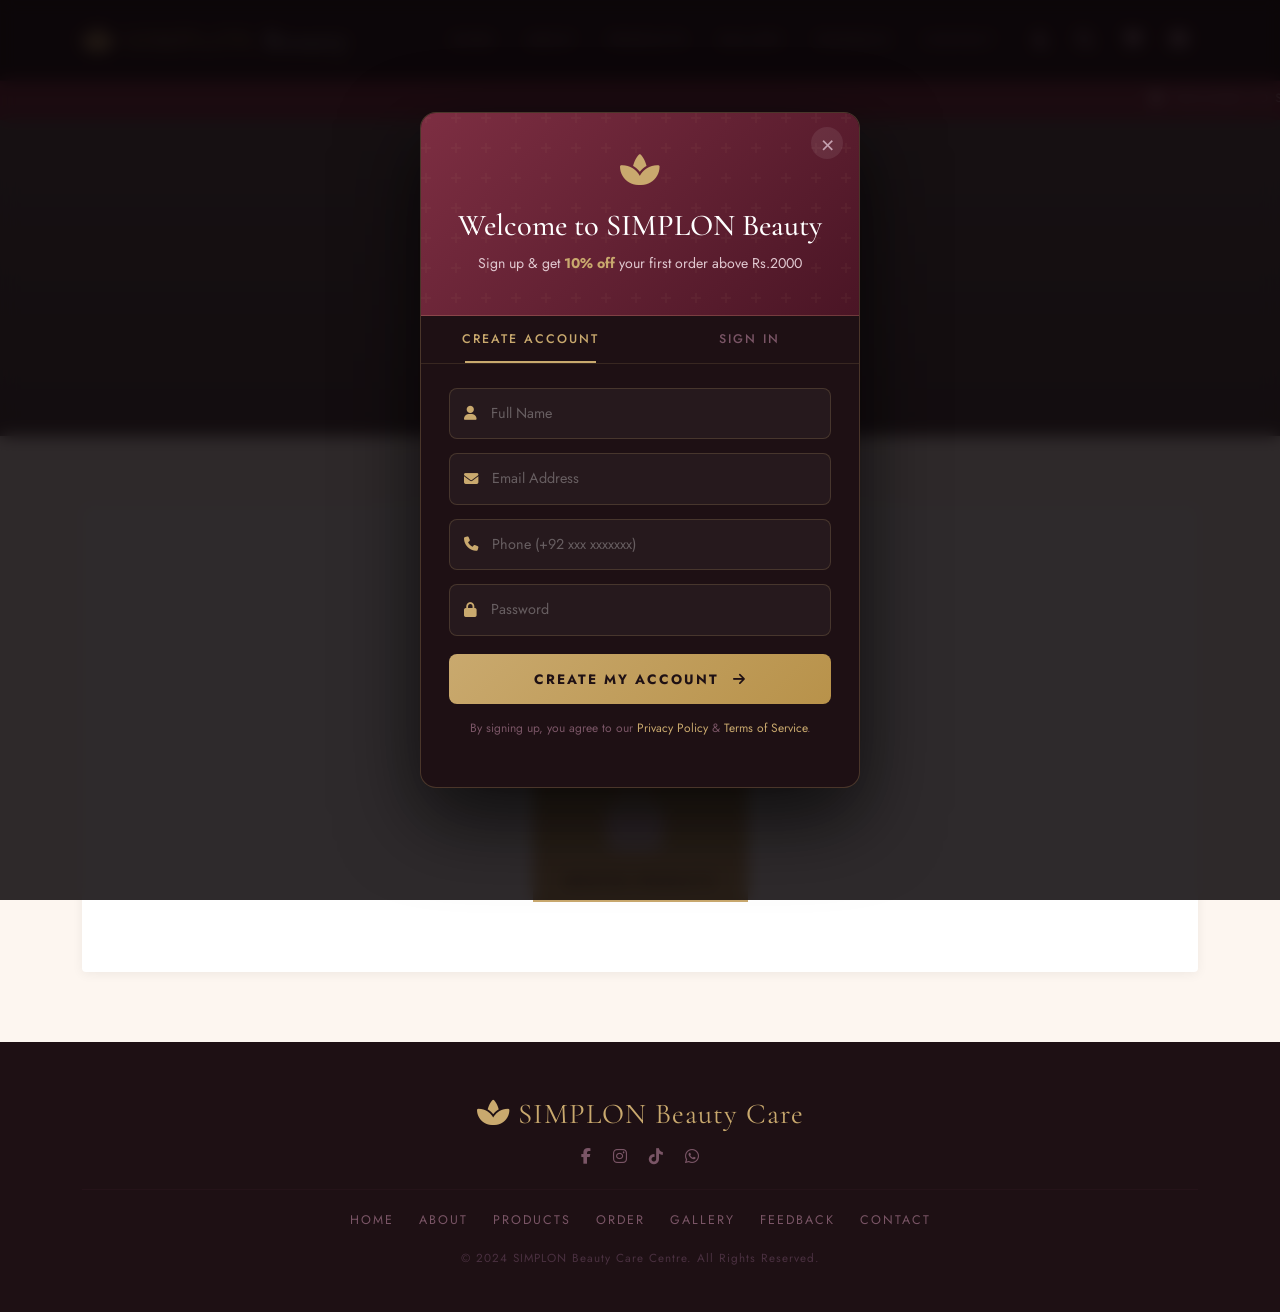
<file: order.html>
<!DOCTYPE html>
<html lang="en">
<head>
  <meta charset="UTF-8"/>
  <script>(function(){try{var t=localStorage.getItem("simplon_theme");if(t==="dark"){document.documentElement.setAttribute("data-theme","dark");}}catch(e){}})();</script>
  <meta name="viewport" content="width=device-width, initial-scale=1.0"/>
  <title>Order — SIMPLON Beauty Care</title>
  <link rel="stylesheet" href="https://cdn.jsdelivr.net/npm/bootstrap@5.3.0/dist/css/bootstrap.min.css"/>
  <link rel="stylesheet" href="https://cdnjs.cloudflare.com/ajax/libs/font-awesome/6.5.0/css/all.min.css"/>
  <link rel="stylesheet" href="style.css"/>
  <style>
    .page-hero { --hero-img: url('https://images.unsplash.com/photo-1483985988355-763728e1935b?w=1600&auto=format&fit=crop'); }
    #order-section { background: var(--cream); padding: 70px 20px; }

    /* EMPTY CART */
    .empty-cart-box {
      text-align:center; padding: 70px 30px;
      background:#fff; border-radius:4px;
      box-shadow: 0 2px 12px rgba(0,0,0,.06);
    }
    .empty-cart-box i { font-size:4rem; color:#e8d0d8; display:block; margin-bottom:20px; }
    .empty-cart-box h4 { font-family:'Cormorant Garamond',serif; font-size:2rem; color:var(--dark); margin-bottom:10px; font-weight: 600;}
    .empty-cart-box p  { color:var(--mid); font-size:.9rem; margin-bottom:24px; font-weight: 600;}

    /* CART ITEM ROWS */
    .cart-row {
      background:#fff; border-radius:4px; padding:16px 20px;
      margin-bottom:12px; display:flex; align-items:center; gap:16px;
      box-shadow:0 2px 10px rgba(0,0,0,.06); transition:.3s;
    }
    .cart-row:hover { box-shadow:0 6px 18px rgba(181,85,106,.12); }
    .cart-row img { width:65px; height:65px; object-fit:cover; border-radius:3px; flex-shrink:0; }
    .cr-info { flex:1; }
    .cr-info h6 { font-family:'Cormorant Garamond',serif; font-size:1.3rem; color:var(--dark); margin:0 0 3px; }
    .cr-info p  { font-size:.85rem; color:var(--mid); margin:0; }
    .cr-price { font-weight:600; color:var(--rose); font-size:.92rem; white-space:nowrap; min-width:80px; text-align:right; }

    /* QTY */
    .qty-wrap { display:flex; align-items:center; gap:8px; }
    .qty-btn {
      width:30px; height:30px; border:1px solid var(--gold);
      background:transparent; color:var(--gold); border-radius:50%;
      cursor:pointer; font-size:.85rem; transition:.3s;
      display:flex; align-items:center; justify-content:center; flex-shrink:0;
    }
    .qty-btn:hover { background:var(--gold); color:var(--dark); }
    .qty-val { font-size:.95rem; font-weight:600; color:var(--dark); min-width:24px; text-align:center; }
    .remove-btn {
      background:none; border:none; color:#ddd;
      cursor:pointer; font-size:1rem; transition:.3s; padding:0 4px;
    }
    .remove-btn:hover { color:var(--rose); }

    /* ORDER SUMMARY BOX */
    .summary-box {
      background:#fff; border-radius:4px; padding:28px;
      box-shadow:0 4px 20px rgba(0,0,0,.08);
      position:sticky; top:80px;
    }
    .summary-title { font-family:'Cormorant Garamond',serif; font-size:1.6rem; color:var(--dark); margin-bottom:20px; padding-bottom:14px; border-bottom:1px solid var(--rose-lt); font-weight:700; }
    .sum-row { display:flex; justify-content:space-between; padding:8px 0; font-size:1rem; color:var(--mid); font-weight:500; }
    .sum-row.total { font-family:'Cormorant Garamond',serif; font-size:1.8rem; color:var(--dark); border-top:2px solid var(--gold); margin-top:8px; padding-top:14px; font-weight:700; }
    .sum-row.total span:last-child { color:var(--rose); }

    /* FORM */
    .form-section-title {
      font-family:'Cormorant Garamond',serif; font-size:1.3rem;
      color:var(--dark); margin:28px 0 18px;
      border-left:3px solid var(--gold); padding-left:12px;
      font-weight:800;
    }
    .f-label { font-size:.84rem; letter-spacing:1.5px; text-transform:uppercase; color:var(--mid); display:block; margin-bottom:6px; font-weight:600; }
    .f-input, .f-select {
      width:100%; border:0; border-bottom:1.5px solid #e0c4cc;
      background:transparent; color:var(--dark);
      font-family:'Jost',sans-serif; font-size:.92rem;
      padding:9px 4px; margin-bottom:22px; outline:none;
      transition:.3s; border-radius:0;
    }
    .f-input:focus, .f-select:focus { border-color:var(--rose); }
    .f-input::placeholder { color:#c4a0af; }

    /* SUCCESS */
    #success-screen { display:none; text-align:center; padding:60px 20px; }
    .success-icon { font-size:4.5rem; color:var(--gold); margin-bottom:16px; }

    /* TOAST */
    #order-toast {
      position:fixed; bottom:28px; right:28px;
      background:var(--dark); color:var(--gold);
      padding:12px 20px; border-left:3px solid var(--gold);
      border-radius:3px; font-size:.84rem; display:none; z-index:9999;
    }
  </style>
</head>
<body>
<div id="navbar-placeholder"></div>

<div class="page-hero">
  <div class="tag"><i class="fa-solid fa-cart-shopping me-2"></i>Checkout</div>
  <h1>Your Order</h1>
  <p>Review your selected items and confirm your order</p>
</div>

<section id="order-section">
  <div class="container">

    <!-- MAIN ORDER CONTENT -->
    <div id="order-content">

      <!-- SUCCESS SCREEN -->
      <div id="success-screen" style="display:none;">
        <div class="success-icon"><i class="fa-solid fa-circle-check"></i></div>
        <div class="sec-title" style="font-size:2.2rem">Order Placed!</div>
        <p style="color:var(--mid);margin-top:10px;font-size:.95rem">Thank you! Our team will contact you shortly to confirm delivery.</p>
        <p style="font-size:.78rem;letter-spacing:2px;color:var(--mid);text-transform:uppercase;margin-top:8px" id="order-id"></p>
        <a href="products.html" class="btn-gold mt-4 d-inline-block"><i class="fa-solid fa-bag-shopping me-2"></i>Continue Shopping</a>
      </div>

      <!-- EMPTY STATE -->
      <div id="empty-state" class="empty-cart-box" style="display:none">
        <i class="fa-solid fa-bag-shopping"></i>
        <h4>Your Cart is Empty</h4>
        <p>You haven't added any products yet.<br/>Go to the Products page and click "Add to Cart"!</p>
        <a href="products.html" class="btn-gold"><i class="fa-solid fa-bag-shopping me-2"></i>Browse Products</a>
      </div>

      <!-- CART + FORM -->
      <div id="cart-section" style="display:none">
        <div class="row g-5">

          <!-- LEFT: CART ITEMS + FORM -->
          <div class="col-lg-7">

            <div class="sec-label mb-3"><i class="fa-solid fa-bag-shopping me-2"></i>Your Selected Items</div>
            <div id="cart-items-list"></div>

            <!-- CUSTOMER FORM -->
            <div class="form-section-title"><i class="fa-solid fa-user me-2"></i>Delivery Details</div>
            <div class="row">
              <div class="col-md-6">
                <label class="f-label">Full Name *</label>
                <input class="f-input" id="c-name" type="text" placeholder="Ashmit, Hannan, Najeeb"/>
              </div>
              <div class="col-md-6">
                <label class="f-label">Phone Number *</label>
                <input class="f-input" id="c-phone" type="text" placeholder="03XX-XXXXXXX"/>
              </div>
              <div class="col-12">
                <label class="f-label">Delivery Address *</label>
                <input class="f-input" id="c-address" type="text" placeholder="House #, Street, Area, City"/>
              </div>
              <div class="col-md-6">
                <label class="f-label">City</label>
                <select class="f-select" id="c-city">
                  <option>Karachi</option>
                  <option>Lahore</option>
                  <option>Islamabad</option>
                  <option>Peshawar</option>
                  <option>Other</option>
                </select>
              </div>
              <div class="col-md-6">
                <label class="f-label">Payment Method</label>
                <select class="f-select" id="c-payment">
                  <option>Cash on Delivery</option>
                  <option>EasyPaisa</option>
                  <option>JazzCash</option>
                  <option>Bank Transfer</option>
                </select>
              </div>
              <div class="col-12">
                <label class="f-label">Order Notes (Optional)</label>
                <input class="f-input" id="c-notes" type="text" placeholder="Any special instructions..."/>
              </div>
            </div>

          </div>

          <!-- RIGHT: ORDER SUMMARY -->
          <div class="col-lg-5">
            <div class="summary-box">
              <div class="summary-title"><i class="fa-solid fa-receipt me-2" style="color:var(--gold)"></i>Order Summary</div>
              <div id="summary-lines"></div>
              <div class="sum-row"><span>Subtotal</span><span id="sub-val">Rs. 0</span></div>
              <div class="sum-row"><span><i class="fa-solid fa-truck me-1"></i>Delivery</span><span id="del-val">Rs. 150</span></div>
              <div class="sum-row total"><span>Total</span><span id="grand-val">Rs. 0</span></div>

              <div class="mt-4 d-flex gap-2">
                <button class="btn-gold" style="flex:1;text-align:center" onclick="placeOrder()">
                  <i class="fa-solid fa-check me-2"></i>Confirm Order
                </button>
                <button onclick="clearCart()" style="border:1px solid #e0c4cc;background:transparent;color:var(--mid);padding:10px 14px;cursor:pointer;border-radius:0;font-size:.8rem;transition:.3s" title="Clear cart">
                  <i class="fa-solid fa-trash"></i>
                </button>
              </div>
              <p style="font-size:.75rem;color:var(--mid);text-align:center;margin-top:14px">
                <i class="fa-solid fa-truck me-1"></i>Free delivery on orders above Rs. 2000
              </p>
            </div>
          </div>

        </div>
      </div>
      <!-- END CART+FORM -->

    </div>
  </div>
</section>

<div id="order-toast"><i class="fa-solid fa-circle-exclamation me-2"></i><span id="toast-txt"></span></div>
<div id="footer-placeholder"></div>
<button id="scrollTop" onclick="window.scrollTo({top:0,behavior:'smooth'})"><i class="fa-solid fa-arrow-up"></i></button>

<script src="https://cdn.jsdelivr.net/npm/bootstrap@5.3.0/dist/js/bootstrap.bundle.min.js"></script>
<script src="common.js"></script>
<script>
  renderNav('Order'); renderFooter(); initScrollTop();

  // ── LOAD CART FROM LOCALSTORAGE ──
  function getCart() {
    try { return JSON.parse(localStorage.getItem('simplon_cart') || '[]'); }
    catch(e) { return []; }
  }
  function saveCart(cart) {
    localStorage.setItem('simplon_cart', JSON.stringify(cart));
    if (typeof updateNavbarCartCount === 'function') {
      updateNavbarCartCount();
    }
  }

  // Product images map
  var prodImages = {
    'Herbal Shampoo':        'https://images.unsplash.com/photo-1535585209827-a15fcdbc4c2d?w=200&auto=format&fit=crop',
    'Argan Hair Serum':      'https://images.unsplash.com/photo-1608248543803-ba4f8c70ae0b?w=500&auto=format&fit=crop',
    'Deep Conditioner':      'https://images.unsplash.com/photo-1631729371254-42c2892f0e6e?w=500&auto=format&fit=crop',
    'Coconut Hair Oil':      'https://pk.hemaniherbals.com/cdn/shop/files/8964001506287P_1_jpg_9c53e111-f4e8-45c5-94fe-15dd923aab5a.jpg?v=1771266911',
    'Vitamin C Moisturizer': 'https://images.unsplash.com/photo-1601049541289-9b1b7bbbfe19?w=200&auto=format&fit=crop',
    'Rose Clay Face Mask':   'https://www.brambleberry.com/on/demandware.static/-/Sites-brambleberry-master-catalog/default/dwff229ba6/projectimages/projectimages%20PS000001-000020/PS000020-Main.jpg',
    'SPF 50 Sunscreen':      'https://images.unsplash.com/photo-1617897903246-719242758050?w=200&auto=format&fit=crop',
    'Rose Water Toner':      'https://images.unsplash.com/photo-1556228720-195a672e8a03?w=200&auto=format&fit=crop',
    'Pro Makeup Kit':        'https://images.unsplash.com/photo-1512496015851-a90fb38ba796?w=200&auto=format&fit=crop',
    'Matte Lipstick Set':    'https://www.ameena.pk/cdn/shop/files/huda-Beauty-Lipsticks_1000x.webp?v=1721927383',
    'HD Foundation':         'https://lakyoubeauty.pk/cdn/shop/files/LB-F301.jpg?v=1703519639',
    'Eyeshadow Palette':     'https://images.unsplash.com/photo-1512496015851-a90fb38ba796?w=500&auto=format&fit=crop',
    'Nail Paint Set':        'https://apricot.com.pk/cdn/shop/files/23-PCs-Nail-Art-Acrylic-Gel-Nail-Polish-Set-Apricot-2778.jpg?v=1727600301&width=823',
    'Nail Art Kit':          'https://gbcosmeticsofficial.com/cdn/shop/files/S8968621073894999bb410565d34c4d3eE.jpg_750x750.jpg_19e9506b-2235-4a1e-bdd7-f5b58ed6d401.webp?v=1752111746&width=493,//gbcosmeticsofficial.com/cdn/shop/files/S8968621073894999bb410565d34c4d3eE.jpg_750x750.jpg_19e9506b-2235-4a1e-bdd7-f5b58ed6d401.webp?v=1752111746&width=600,//gbcosmeticsofficial.com/cdn/shop/files/S8968621073894999bb410565d34c4d3eE.jpg_750x750.jpg_19e9506b-2235-4a1e-bdd7-f5b58ed6d401.webp?v=1752111746&width=713,//gbcosmeticsofficial.com/cdn/shop/files/S8968621073894999bb410565d34c4d3eE.jpg_750x750.jpg_19e9506b-2235-4a1e-bdd7-f5b58ed6d401.webp?v=1752111746&width=823',
    'Gel Nail Kit':          'https://images.unsplash.com/photo-1604654894610-df63bc536371?w=500&auto=format&fit=crop',
    'Gold Plated Set':       'https://images.unsplash.com/photo-1515562141207-7a88fb7ce338?w=500&auto=format&fit=crop',
    'Jhumka Earrings':       'https://images.unsplash.com/photo-1611591437281-460bfbe1220a?w=500&auto=format&fit=crop',
    'Stone Bracelet':        'https://meerzah.pk/cdn/shop/files/WhatsAppImage2024-06-29at3.01.26PM.jpg?v=1719655874&width=700',
    'Complete Bridal Kit':   'https://kishmishorganicskincare.com/cdn/shop/products/Bridal-Kit-2.jpg?v=1652533511&width=823',
    'Bridal Fragrance Set':  'https://media.weddingz.in/images/02bc8f2dd7220ce6c9851b583fa6d29d/Top-5-Bridal-Perfumes-that-will-leave-you-smelling-amazing-on-your-D-day1.jpg',
    'Bridal Jewellery Set':  'https://images.unsplash.com/photo-1535632787350-4e68ef0ac584?w=500&auto=format&fit=crop',
    'Crystal Anklet':  'https://m.media-amazon.com/images/I/51EtuF4+G9L._AC_SY500_.jpg',
    'Ombre Lip Liner': 'https://thelipbar.com/cdn/shop/files/facts-bawse-extra_713x.jpg?v=1731296591',
    'Vitamin E Night Cream': 'https://alfatah.pk/cdn/shop/files/5028197916220.jpg?v=1693177581',
    'Brow Gel':'https://www.lookfantastic.ae/images?url=https://static.thcdn.com/productimg/original/12875650-1875256174847353.jpg&format=webp&auto=avif&width=820&height=820&fit=cover',
    'Glow Serum':'https://retixc.com/wp-content/uploads/2024/01/GLOW-BOOSTER.png',
    'Scalp Scrub':'https://xcdn.next.co.uk/common/items/default/default/itemimages/3_4Ratio/product/lge/AF0413s.jpg?im=Resize,width=750',
    'Glitter Nail Set':'https://m.media-amazon.com/images/I/61o5wOuDHWL.jpg',
    'Bridal Henna Kit':'https://khairhenna.com/cdn/shop/files/BRIDALHENGUAKIT.png?v=1698488312&width=600'
    
  };

  function renderPage() {
    var cart = getCart();

    if (cart.length === 0) {
      document.getElementById('empty-state').style.display   = 'block';
      document.getElementById('cart-section').style.display  = 'none';
      return;
    }

    document.getElementById('empty-state').style.display   = 'none';
    document.getElementById('cart-section').style.display  = 'block';

    // Build cart rows
    var listEl = document.getElementById('cart-items-list');
    listEl.innerHTML = '';
    cart.forEach(function(item, idx) {
      // Extract base name to match prodImages keys
      var baseName = item.name.split(' (')[0];
      var img = prodImages[baseName] || 'https://images.unsplash.com/photo-1522335789203-aabd1fc54bc9?w=200&auto=format&fit=crop';
      listEl.innerHTML +=
        '<div class="cart-row">' +
          '<img src="' + img + '" alt=""/>' +
          '<div class="cr-info"><h6>' + item.name + '</h6><p>Unit price: Rs. ' + item.price + '</p></div>' +
          '<div class="qty-wrap">' +
            '<button class="qty-btn" onclick="updateQty(' + idx + ',-1)"><i class="fa-solid fa-minus"></i></button>' +
            '<span class="qty-val">' + item.qty + '</span>' +
            '<button class="qty-btn" onclick="updateQty(' + idx + ',1)"><i class="fa-solid fa-plus"></i></button>' +
          '</div>' +
          '<span class="cr-price">Rs. ' + (item.price * item.qty) + '</span>' +
          '<button class="remove-btn" onclick="removeItem(' + idx + ')"><i class="fa-solid fa-xmark"></i></button>' +
        '</div>';
    });

    // Summary lines
    var sumEl = document.getElementById('summary-lines');
    sumEl.innerHTML = '';
    var sub = 0;
    cart.forEach(function(item) {
      var line = item.price * item.qty;
      sub += line;
      sumEl.innerHTML +=
        '<div class="sum-row"><span>' + item.name + ' ×' + item.qty + '</span><span>Rs. ' + line + '</span></div>';
    });

    var delivery = sub >= 2000 ? 0 : 150;
    document.getElementById('sub-val').textContent   = 'Rs. ' + sub;
    document.getElementById('del-val').textContent   = delivery === 0 ? 'FREE 🎉' : 'Rs. ' + delivery;
    document.getElementById('grand-val').textContent = 'Rs. ' + (sub + delivery);
  }

  function updateQty(idx, delta) {
    var cart = getCart();
    cart[idx].qty += delta;
    if (cart[idx].qty <= 0) { cart.splice(idx, 1); }
    saveCart(cart);
    renderPage();
  }

  function removeItem(idx) {
    var cart = getCart();
    cart.splice(idx, 1);
    saveCart(cart);
    renderPage();
  }

  function clearCart() {
    if (!confirm('Clear all items from cart?')) return;
    localStorage.removeItem('simplon_cart');
    saveCart([]);
    renderPage();
  }

  function showToast(msg) {
    document.getElementById('toast-txt').textContent = msg;
    var t = document.getElementById('order-toast');
    t.style.display = 'block';
    setTimeout(function(){ t.style.display='none'; }, 2500);
  }

  function placeOrder() {
    var cart = getCart();
    if (cart.length === 0) { showToast('Cart is empty!'); return; }
    var name  = document.getElementById('c-name').value.trim();
    var phone = document.getElementById('c-phone').value.trim();
    var addr  = document.getElementById('c-address').value.trim();
    if (!name || !phone || !addr) { showToast('Please fill in Name, Phone & Address!'); return; }

    // Clear cart, show success
    localStorage.removeItem('simplon_cart');
    saveCart([]);
    document.getElementById('cart-section').style.display = 'none';
    document.getElementById('empty-state').style.display = 'none';
    var s = document.getElementById('success-screen');
    s.style.display = 'block';
    document.getElementById('order-id').textContent = 'Order ID: SMP-' + Date.now().toString().slice(-6);
    window.scrollTo({ top: 0, behavior: 'smooth' });
  }

  // Init
  renderPage();
</script>
<script src="animations.js"></script>
</body>
</html>
</file>
<file: style.css>
@import url('https://fonts.googleapis.com/css2?family=Cormorant+Garamond:wght@400;600;700&family=Jost:wght@300;400;500;600&display=swap');

:root {
  --rose:    #b5556a;
  --rose-dk: #7d2e42;
  --rose-lt: #f7e8ec;
  --gold:    #c9a96e;
  --gold-lt: #f5edd9;
  --cream:   #fdf6f0;
  --dark:    #1e1014;
  --mid:     #6b4553;
  --light:   #f9f1f4;
}

* { margin:0; padding:0; box-sizing:border-box; scroll-behavior:smooth; }

body {
  font-family: 'Jost', sans-serif;
  background: var(--cream);
  color: var(--dark);
}

/* ── NAVBAR ── */
.navbar {
  background: var(--dark) !important;
  padding: 14px 0;
  border-bottom: 1px solid #3a1e28;
}
.navbar-brand {
  font-family: 'Cormorant Garamond', serif;
  font-size: 1.75rem;
  color: var(--gold) !important;
  letter-spacing: 2px;
}
.navbar-brand span { color: #fff; }
.nav-link {
  color: #c4a0af !important;
  font-size: .8rem;
  letter-spacing: 2px;
  text-transform: uppercase;
  padding: 6px 14px !important;
  transition: .3s;
  position: relative;
}
.nav-link::after {
  content:'';
  position:absolute;
  bottom:0; left:14px;
  width:0; height:1px;
  background:var(--gold);
  transition:.3s;
}
.nav-link:hover::after,
.nav-link.active::after { width: calc(100% - 28px); }
.nav-link:hover,
.nav-link.active { color: var(--gold) !important; }

/* ── MARQUEE ── */
.marquee-bar {
  background: var(--rose-dk);
  color: #f5d5de;
  padding: 8px 0;
  font-size: .75rem;
  letter-spacing: 2px;
  text-transform: uppercase;
}

/* ── PAGE HERO (inner pages) ── */
.page-hero {
  background: linear-gradient(rgba(30,16,20,.7), rgba(30,16,20,.8)),
              var(--hero-img, url('https://images.unsplash.com/photo-1522335789203-aabd1fc54bc9?w=1600&auto=format&fit=crop')) center/cover no-repeat;
  padding: 90px 0 70px;
  text-align: center;
}
.page-hero .tag {
  display: inline-block;
  border: 1px solid var(--gold);
  color: var(--gold);
  font-size: .72rem;
  letter-spacing: 3px;
  text-transform: uppercase;
  padding: 5px 18px;
  border-radius: 30px;
  margin-bottom: 16px;
}
.page-hero h1 {
  font-family: 'Cormorant Garamond', serif;
  font-size: 3.2rem;
  color: #fff;
  line-height: 1.2;
}
.page-hero p { color: #e0c8d0; font-size: .95rem; margin-top: 10px; letter-spacing: 1px; }

/* ── SECTION HELPERS ── */
section { padding: 80px 20px; }
.sec-label {
  font-size: 1.2rem;
  letter-spacing: 4px;
  text-transform: uppercase;
  color: var(--gold);
  margin-bottom: 8px;
  font-weight: 600;
}
.sec-title {
  font-family: 'Cormorant Garamond', serif;
  font-size: 3.3rem;
  color: var(--dark);
  margin-bottom: 12px;
  line-height: 1.2;
}
.sec-line {
  width: 48px; height: 2px;
  background: var(--gold);
  margin: 0 auto 44px;
}
.sec-line.left { margin: 0 0 40px; }

/* ── BUTTONS ── */
.btn-gold {
  background: var(--gold);
  color: var(--dark);
  font-size: .8rem;
  letter-spacing: 2px;
  text-transform: uppercase;
  padding: 12px 32px;
  border: none;
  border-radius: 0;
  transition: .3s;
  font-weight: 500;
  display: inline-block;
  text-decoration: none;
}
.btn-gold:hover { background: var(--rose); color: #fff; }

.btn-outline-gold {
  border: 1px solid var(--gold);
  color: var(--gold);
  font-size: .8rem;
  letter-spacing: 2px;
  text-transform: uppercase;
  padding: 12px 32px;
  background: transparent;
  border-radius: 0;
  transition: .3s;
  font-weight: 500;
  display: inline-block;
  text-decoration: none;
}
.btn-outline-gold:hover { background: var(--gold); color: var(--dark); }
/* Cart and Profile buttons (same style as home page) */
.btn-cart,
.btn-profile {
  background: var(--gold);
  color: var(--dark);
  font-size: .8rem;
  letter-spacing: 2px;
  text-transform: uppercase;
  padding: 12px 32px;
  border: none;
  border-radius: 25px; /* rounded corners */
  transition: .3s;
  font-weight: 500;
  display: inline-block;
  text-decoration: none;
  margin-left: 8px;
}
.btn-cart:hover,
.btn-profile:hover {
  background: var(--rose);
  color: #fff;
}
/* larger icons inside the buttons */
.btn-cart i,
.btn-profile i {
  font-size: 1.4rem; /* bigger logo */
}
.btn-rose {
  background: var(--rose);
  color: #fff;
  border: none;
  font-size: .76rem;
  letter-spacing: 1.5px;
  text-transform: uppercase;
  padding: 8px 18px;
  border-radius: 0;
  transition: .3s;
}
.btn-rose:hover { background: var(--rose-dk); color: #fff; }

/* ── SCROLL TOP ── */
#scrollTop {
  position: fixed;
  bottom: 28px; right: 28px;
  background: var(--rose);
  color: #fff;
  border: none;
  border-radius: 50%;
  width: 44px; height: 44px;
  font-size: 1rem;
  cursor: pointer;
  display: none;
  z-index: 999;
  transition: .3s;
  box-shadow: 0 4px 14px rgba(181,85,106,.4);
}
#scrollTop:hover { background: var(--rose-dk); }

/* ── TOAST ── */
#toast {
  position: fixed;
  bottom: 82px; right: 28px;
  background: var(--dark);
  color: var(--gold);
  padding: 10px 20px;
  border-radius: 3px;
  font-size: .82rem;
  display: none;
  z-index: 1000;
  border-left: 3px solid var(--gold);
}

/* ── FOOTER ── */
footer {
  background: var(--dark);
  color: #7a5566;
  padding: 50px 20px 28px;
  font-size: .82rem;
  letter-spacing: 1px;
}
.footer-brand {
  font-family: 'Cormorant Garamond', serif;
  font-size: 1.8rem;
  color: var(--gold);
  margin-bottom: 10px;
}
.footer-links a {
  color: #7a5566;
  text-decoration: none;
  margin: 0 10px;
  transition: .3s;
  font-size: .78rem;
  letter-spacing: 2px;
  text-transform: uppercase;
}
.footer-links a:hover { color: var(--gold); }
.footer-copy { color: #4a3040; margin-top: 20px; font-size: .73rem; }
.footer-divider { border-color: #3a1e28; margin: 20px 0; }
.social-icons a {
  color: #7a5566;
  margin: 0 8px;
  font-size: 1rem;
  transition: .3s;
}
.social-icons a:hover { color: var(--gold); }

/* ── GLOBAL ANIMATIONS ── */
@keyframes fadeInUp {
  from { opacity:0; transform:translateY(30px); }
  to   { opacity:1; transform:translateY(0); }
}
@keyframes fadeInLeft {
  from { opacity:0; transform:translateX(-30px); }
  to   { opacity:1; transform:translateX(0); }
}
@keyframes shimmer {
  0%   { background-position: -200% center; }
  100% { background-position:  200% center; }
}
@keyframes pulse {
  0%, 100% { transform: scale(1); }
  50%       { transform: scale(1.05); }
}
@keyframes drawLine {
  from { width: 0; }
  to   { width: 48px; }
}

/* Marquee bar hover pause */
.marquee-bar marquee:hover { animation-play-state: paused; }

/* Navbar brand shimmer on hover */
.navbar-brand:hover {
  background: linear-gradient(90deg, var(--gold), #fff, var(--gold));
  background-size: 200% auto;
  -webkit-background-clip: text;
  -webkit-text-fill-color: transparent;
  animation: shimmer 1.5s linear infinite;
}

/* Gold shimmer on section labels */
.sec-label {
  background: linear-gradient(90deg, var(--gold), #9f7104, var(--gold));
  background-size: 200% auto;
  -webkit-background-clip: text;
  -webkit-text-fill-color: transparent;
  animation: shimmer 3s linear infinite;
}

/* Floating scroll-top button pulse */
#scrollTop {
  animation: pulse 2s ease-in-out infinite;
}
#scrollTop:hover {
  animation: none;
}

/* Page hero tag glow */
.page-hero .tag, .hero-tag {
  animation: pulse 3s ease-in-out infinite;
}

/* Cart bubble bounce */
#cart-bubble {
  animation: pulse 2s ease-in-out infinite;
}

/* ── NAV ICON BUTTONS & POPUP SEARCH OVERLAY ── */
.nav-icon-btn {
  background: transparent;
  border: none;
  color: #c4a0af;
  font-size: 1.15rem;
  padding: 8px;
  cursor: pointer;
  transition: .3s;
  display: inline-flex;
  align-items: center;
  justify-content: center;
  text-decoration: none !important;
}
.nav-icon-btn:hover {
  color: var(--gold);
}
.nav-cart-badge {
  position: absolute;
  top: -2px; right: -2px;
  background: var(--rose);
  color: #fff;
  font-size: 0.65rem;
  font-weight: 700;
  width: 17px; height: 17px;
  border-radius: 50%;
  display: inline-flex;
  align-items: center;
  justify-content: center;
}

.search-overlay {
  position: fixed;
  top: 0; left: 0;
  width: 100vw; height: 100vh;
  background: rgba(30, 16, 20, 0.95);
  backdrop-filter: blur(8px);
  z-index: 99999;
  display: flex;
  align-items: center;
  justify-content: center;
  opacity: 0;
  pointer-events: none;
  transition: opacity 0.4s ease;
}
.search-overlay.active {
  opacity: 1;
  pointer-events: auto;
}
.search-box-container {
  width: 90%;
  max-width: 700px;
  position: relative;
  transform: translateY(30px);
  transition: transform 0.4s cubic-bezier(0.16, 1, 0.3, 1);
}
.search-overlay.active .search-box-container {
  transform: translateY(0);
}
.search-close-btn {
  position: absolute;
  top: -60px; right: 0;
  background: transparent;
  border: none;
  color: #ffffff;
  font-size: 2.5rem;
  cursor: pointer;
  transition: .3s;
}
.search-close-btn:hover {
  color: var(--gold);
}
.search-title {
  font-family: 'Cormorant Garamond', serif;
  font-size: 1.8rem;
  color: var(--gold);
  margin-bottom: 20px;
  text-align: center;
  letter-spacing: 1px;
}
.search-input-group {
  display: flex;
  background: rgba(255, 255, 255, 0.05);
  border: 1px solid rgba(201, 169, 110, 0.3);
  padding: 8px 12px;
  border-radius: 4px;
  gap: 10px;
  align-items: center;
  box-shadow: 0 10px 30px rgba(0,0,0,0.3);
  transition: border-color 0.3s ease;
}
.search-input-group:focus-within {
  border-color: var(--gold);
}
.search-input-group input {
  flex: 1;
  background: transparent;
  border: none;
  outline: none;
  color: #ffffff;
  font-size: 1.05rem;
  padding: 10px 4px;
}
.search-input-group input::placeholder {
  color: rgba(255, 255, 255, 0.4);
}
.search-input-group select {
  background: var(--dark);
  color: var(--gold);
  border: 1px solid rgba(201, 169, 110, 0.2);
  outline: none;
  padding: 8px 14px;
  border-radius: 2px;
  font-size: 0.85rem;
  letter-spacing: 1px;
  text-transform: uppercase;
  cursor: pointer;
}
.search-submit-btn {
  background: var(--gold);
  color: var(--dark);
  border: none;
  width: 44px; height: 44px;
  border-radius: 4px;
  cursor: pointer;
  display: inline-flex;
  align-items: center;
  justify-content: center;
  font-size: 1.1rem;
  transition: .3s;
}
.search-submit-btn:hover {
  background: #ffffff;
  color: var(--dark);
}

/* ── PROFILE BUTTON & DROPDOWN ── */
.profile-btn {
  position: relative;
  display: inline-flex;
  align-items: center;
  gap: 6px;
  background: rgba(201,169,110,.15);
  border: 1px solid rgba(201,169,110,.4);
  color: var(--gold);
  padding: 6px 12px;
  border-radius: 30px;
  cursor: pointer;
  font-size: 1.1rem;
  transition: .3s;
}
.profile-btn:hover {
  background: var(--gold);
  color: var(--dark);
  border-color: var(--gold);
}
.profile-name-badge {
  font-size: .75rem;
  font-weight: 600;
  letter-spacing: 1px;
  text-transform: uppercase;
}
.profile-dropdown {
  position: relative;
}
.profile-menu {
  display: none;
  position: absolute;
  top: calc(100% + 12px);
  right: 0;
  width: 230px;
  background: #1e1014;
  border: 1px solid rgba(201,169,110,.25);
  border-radius: 10px;
  padding: 0;
  box-shadow: 0 20px 50px rgba(0,0,0,.5);
  z-index: 9999;
  overflow: hidden;
  animation: dropFadeIn .2s ease;
}
.profile-menu.open { display: block; }
@keyframes dropFadeIn {
  from { opacity: 0; transform: translateY(-8px); }
  to   { opacity: 1; transform: translateY(0); }
}
.profile-menu-header {
  display: flex;
  align-items: center;
  gap: 12px;
  padding: 16px;
  background: rgba(201,169,110,.08);
  border-bottom: 1px solid rgba(201,169,110,.12);
}
.profile-avatar {
  width: 38px; height: 38px;
  border-radius: 50%;
  background: var(--gold);
  color: var(--dark);
  display: flex; align-items: center; justify-content: center;
  font-size: 1rem;
  flex-shrink: 0;
}
.profile-menu-name {
  font-size: .88rem;
  font-weight: 600;
  color: #fff;
  font-family: 'Cormorant Garamond', serif;
}
.profile-menu-email {
  font-size: .72rem;
  color: #7a5566;
  margin-top: 2px;
}
.profile-divider {
  border-color: rgba(201,169,110,.12);
  margin: 0;
}
.profile-menu-item {
  display: flex;
  align-items: center;
  width: 100%;
  padding: 12px 16px;
  font-size: .82rem;
  letter-spacing: 1px;
  text-transform: uppercase;
  color: #c4a0af;
  text-decoration: none;
  background: transparent;
  border: none;
  cursor: pointer;
  transition: .2s;
}
.profile-menu-item:hover {
  background: rgba(201,169,110,.08);
  color: var(--gold);
}
.profile-menu-item.text-danger { color: #e57373; }
.profile-menu-item.text-danger:hover { background: rgba(229,115,115,.08); color: #ff6b6b; }

/* ── AUTH MODAL ── */
.auth-modal-overlay {
  position: fixed;
  inset: 0;
  background: rgba(10,5,8,.85);
  backdrop-filter: blur(8px);
  -webkit-backdrop-filter: blur(8px);
  display: flex;
  align-items: center;
  justify-content: center;
  z-index: 100000;
  padding: 20px;
  opacity: 0;
  pointer-events: none;
  transition: opacity .35s ease;
}
.auth-modal-overlay.open {
  opacity: 1;
  pointer-events: all;
}
.auth-modal {
  background: #1e1014;
  border: 1px solid rgba(201,169,110,.25);
  border-radius: 16px;
  width: 100%;
  max-width: 440px;
  position: relative;
  overflow: hidden;
  box-shadow: 0 30px 80px rgba(0,0,0,.7);
  transform: scale(.95) translateY(20px);
  transition: transform .35s ease;
}
.auth-modal-overlay.open .auth-modal {
  transform: scale(1) translateY(0);
}
.auth-modal-close {
  position: absolute;
  top: 14px; right: 16px;
  background: rgba(255,255,255,.08);
  border: none;
  color: #c4a0af;
  font-size: 1.4rem;
  width: 32px; height: 32px;
  border-radius: 50%;
  display: flex; align-items: center; justify-content: center;
  cursor: pointer;
  line-height: 1;
  z-index: 10;
  transition: .2s;
}
.auth-modal-close:hover { background: var(--rose); color: #fff; }

/* Promo Banner inside modal */
.auth-promo-banner {
  background: linear-gradient(135deg, var(--rose-dk), #4a1525);
  padding: 32px 28px 24px;
  text-align: center;
  border-bottom: 1px solid rgba(201,169,110,.2);
  position: relative;
}
.auth-promo-banner::before {
  content: '';
  position: absolute;
  inset: 0;
  background: url("data:image/svg+xml,%3Csvg width='60' height='60' viewBox='0 0 60 60' xmlns='http://www.w3.org/2000/svg'%3E%3Cg fill='none' fill-rule='evenodd'%3E%3Cg fill='%23c9a96e' fill-opacity='0.05'%3E%3Cpath d='M36 34v-4h-2v4h-4v2h4v4h2v-4h4v-2h-4zm0-30V0h-2v4h-4v2h4v4h2V6h4V4h-4zM6 34v-4H4v4H0v2h4v4h2v-4h4v-2H6zM6 4V0H4v4H0v2h4v4h2V6h4V4H6z'/%3E%3C/g%3E%3C/g%3E%3C/svg%3E");
}
.auth-promo-icon {
  font-size: 2.2rem;
  color: var(--gold);
  margin-bottom: 10px;
  position: relative;
}
.auth-promo-title {
  font-family: 'Cormorant Garamond', serif;
  font-size: 1.9rem;
  color: #fff;
  line-height: 1.2;
  margin-bottom: 8px;
  position: relative;
}
.auth-promo-sub {
  color: #e0c8d0;
  font-size: .88rem;
  line-height: 1.6;
  position: relative;
}
.auth-promo-sub strong { color: var(--gold); }

/* Tabs */
.auth-tabs {
  display: flex;
  border-bottom: 1px solid rgba(201,169,110,.15);
}
.auth-tab {
  flex: 1;
  padding: 14px;
  background: transparent;
  border: none;
  color: #7a5566;
  font-size: .78rem;
  letter-spacing: 2px;
  text-transform: uppercase;
  font-weight: 500;
  cursor: pointer;
  transition: .25s;
  position: relative;
}
.auth-tab::after {
  content: '';
  position: absolute;
  bottom: 0; left: 20%; right: 20%;
  height: 2px;
  background: var(--gold);
  transform: scaleX(0);
  transition: .25s;
}
.auth-tab.active {
  color: var(--gold);
}
.auth-tab.active::after { transform: scaleX(1); }
.auth-tab:hover { color: var(--gold); }

/* Form */
.auth-form {
  display: flex;
  flex-direction: column;
  gap: 14px;
  padding: 24px 28px 8px;
}
.auth-field {
  position: relative;
  display: flex;
  align-items: center;
  background: rgba(255,255,255,.04);
  border: 1px solid rgba(201,169,110,.2);
  border-radius: 8px;
  transition: border-color .25s;
}
.auth-field:focus-within {
  border-color: var(--gold);
}
.auth-field-icon {
  color: var(--gold);
  font-size: .9rem;
  padding: 0 14px;
  flex-shrink: 0;
}
.auth-field input {
  flex: 1;
  background: transparent;
  border: none;
  outline: none;
  color: #fff;
  font-size: .9rem;
  padding: 14px 14px 14px 0;
  font-family: 'Jost', sans-serif;
}
.auth-field input::placeholder { color: rgba(255,255,255,.3); }

.auth-submit-btn {
  background: linear-gradient(135deg, var(--gold), #b8924a);
  color: var(--dark);
  border: none;
  border-radius: 8px;
  padding: 15px;
  font-size: .85rem;
  font-weight: 700;
  letter-spacing: 2px;
  text-transform: uppercase;
  cursor: pointer;
  transition: .3s;
  margin-top: 4px;
}
.auth-submit-btn:hover {
  background: linear-gradient(135deg, var(--rose), var(--rose-dk));
  color: #fff;
  transform: translateY(-2px);
  box-shadow: 0 8px 24px rgba(181,85,106,.4);
}

.auth-terms {
  font-size: .75rem;
  color: #7a5566;
  text-align: center;
  line-height: 1.7;
  padding: 0 0 20px;
  margin: 0;
}
.auth-terms a { color: var(--gold); text-decoration: none; }
.auth-terms a:hover { text-decoration: underline; }

.auth-msg {
  min-height: 0;
  font-size: .82rem;
  text-align: center;
  padding: 0 28px 20px;
  transition: .3s;
}
.auth-msg.success { color: #7fc97a; }
.auth-msg.error { color: #e57373; }

/* nav-icon-btn (search + cart already use it — make sure it also covers profile) */
.nav-icon-btn {
  background: transparent;
  border: none;
  color: #c4a0af;
  font-size: 1.1rem;
  cursor: pointer;
  padding: 6px 10px;
  border-radius: 6px;
  transition: .25s;
  position: relative;
  text-decoration: none;
  display: inline-flex;
  align-items: center;
  justify-content: center;
}
.nav-icon-btn:hover { color: var(--gold); background: rgba(201,169,110,.08); }


/* ════════════════════════════════════════════════════
   LIGHT / DARK MODE
   Toggle adds data-theme="dark" on <html>.
   Selectors below are intentionally prefixed with
   [data-theme="dark"] so they always win on specificity
   over the page-level <style> blocks, regardless of
   stylesheet load order.
   ════════════════════════════════════════════════════ */

[data-theme="dark"] {
  --cream:   #150f13;
  --light:   #1c1419;
  --mid:     #c9aab4;
  --rose-lt: #3a2129;
  --gold-lt: #362c1a;
}

[data-theme="dark"] body {
  background: var(--cream);
  color: #f3e6ea;
}

/* Surfaces that were plain white cards/panels */
[data-theme="dark"] .prod-card,
[data-theme="dark"] .value-card,
[data-theme="dark"] .contact-card,
[data-theme="dark"] .fb-card,
[data-theme="dark"] .review-card,
[data-theme="dark"] .empty-cart-box,
[data-theme="dark"] .cart-row,
[data-theme="dark"] .summary-box,
[data-theme="dark"] #story,
[data-theme="dark"] #team,
[data-theme="dark"] #about-preview {
  background: #221820;
}
[data-theme="dark"] .prod-card,
[data-theme="dark"] .value-card,
[data-theme="dark"] .contact-card,
[data-theme="dark"] .fb-card,
[data-theme="dark"] .review-card,
[data-theme="dark"] .empty-cart-box,
[data-theme="dark"] .cart-row,
[data-theme="dark"] .summary-box {
  box-shadow: 0 2px 14px rgba(0,0,0,.35);
}

/* Headings that sat dark-on-white, now need to read light-on-dark */
[data-theme="dark"] .sec-title,
[data-theme="dark"] .prod-card-body h5,
[data-theme="dark"] .value-card h5,
[data-theme="dark"] .team-card h5,
[data-theme="dark"] .tl-body h6,
[data-theme="dark"] .empty-cart-box h4,
[data-theme="dark"] .cr-info h6,
[data-theme="dark"] .qty-val,
[data-theme="dark"] .summary-title,
[data-theme="dark"] .sum-row.total,
[data-theme="dark"] .form-section-title {
  color: #f3e6ea;
}

/* Accent text that lost contrast once its card went dark */
[data-theme="dark"] .contact-card h6,
[data-theme="dark"] blockquote,
[data-theme="dark"] .success-box p {
  color: var(--gold);
}

/* Form fields on now-dark backgrounds */
[data-theme="dark"] .fb-input,
[data-theme="dark"] .f-input,
[data-theme="dark"] .f-select {
  color: #f3e6ea;
  border-bottom-color: rgba(201,169,110,.35);
}
[data-theme="dark"] .fb-input option,
[data-theme="dark"] .f-select option {
  color: #1e1014;
}

/* Theme toggle button */
.theme-toggle-btn i { transition: transform .4s ease; }
.theme-toggle-btn:hover i { transform: rotate(25deg); }
</file>
